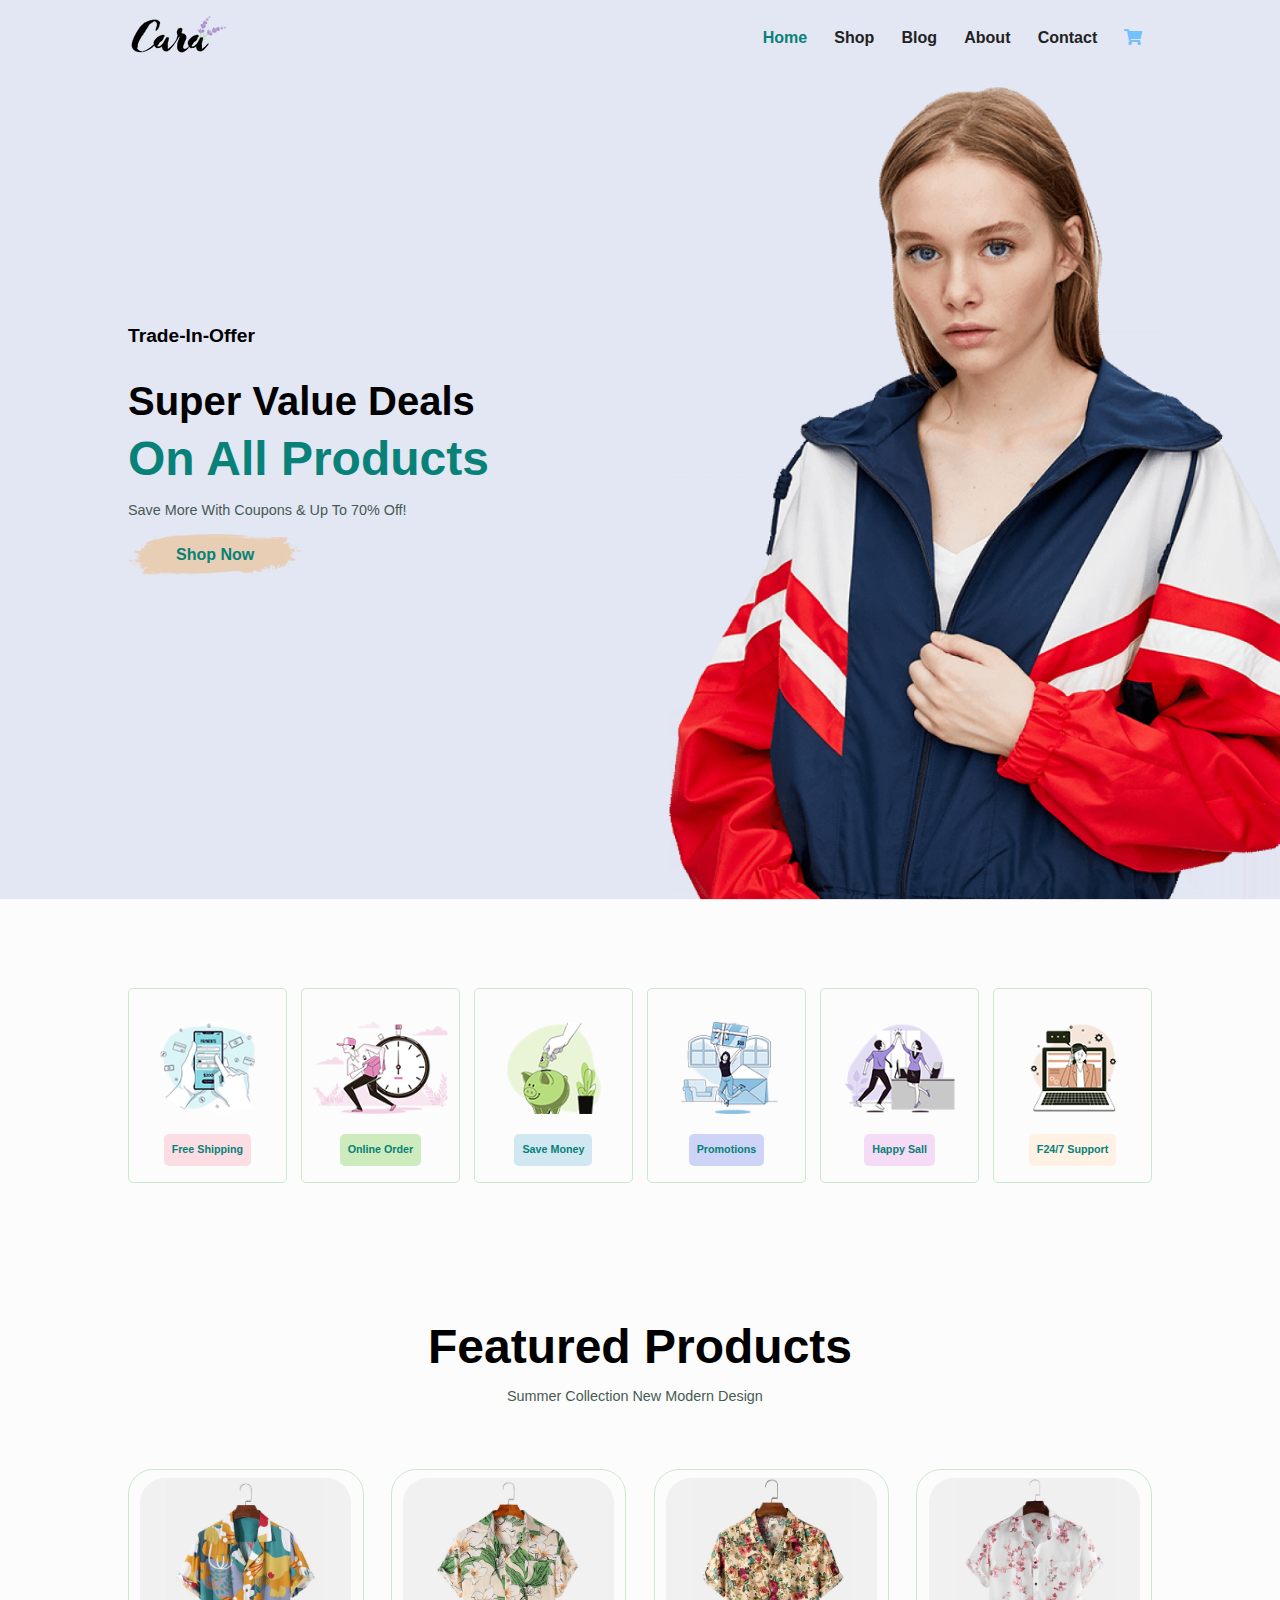
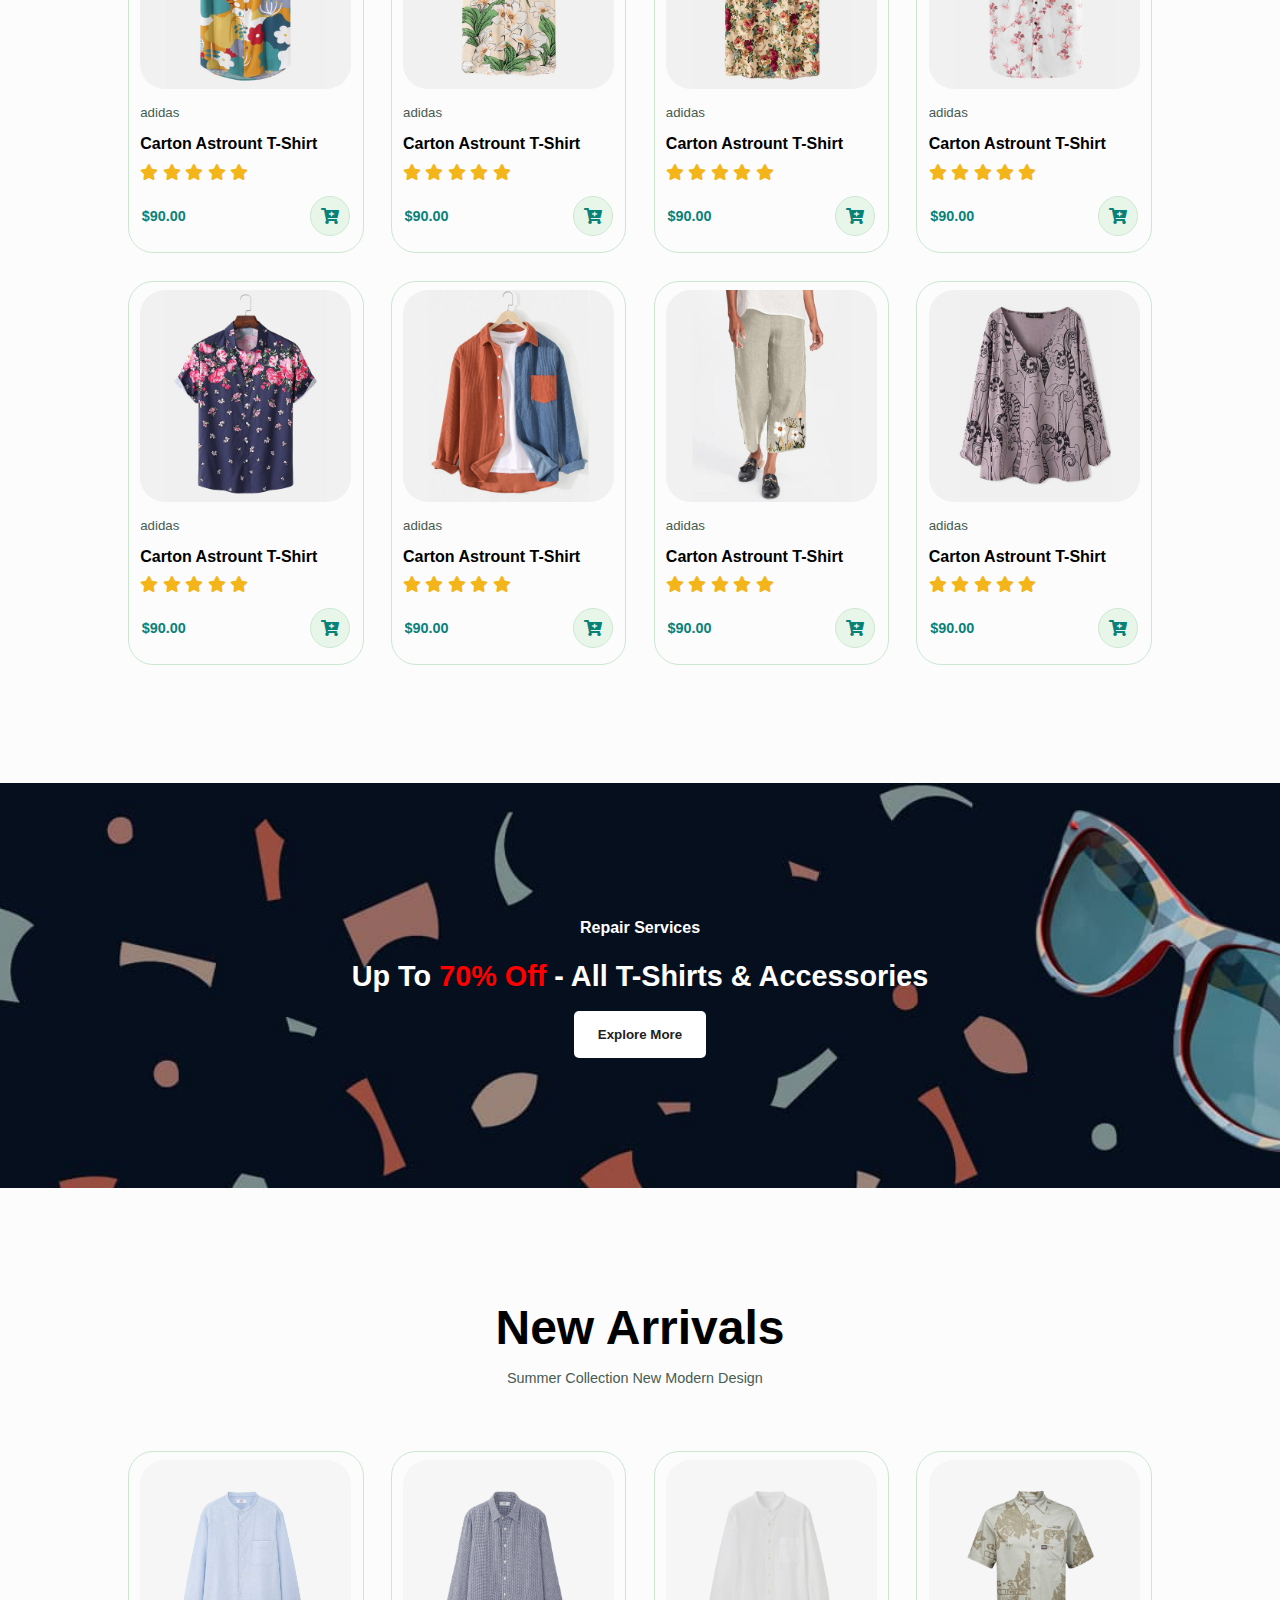
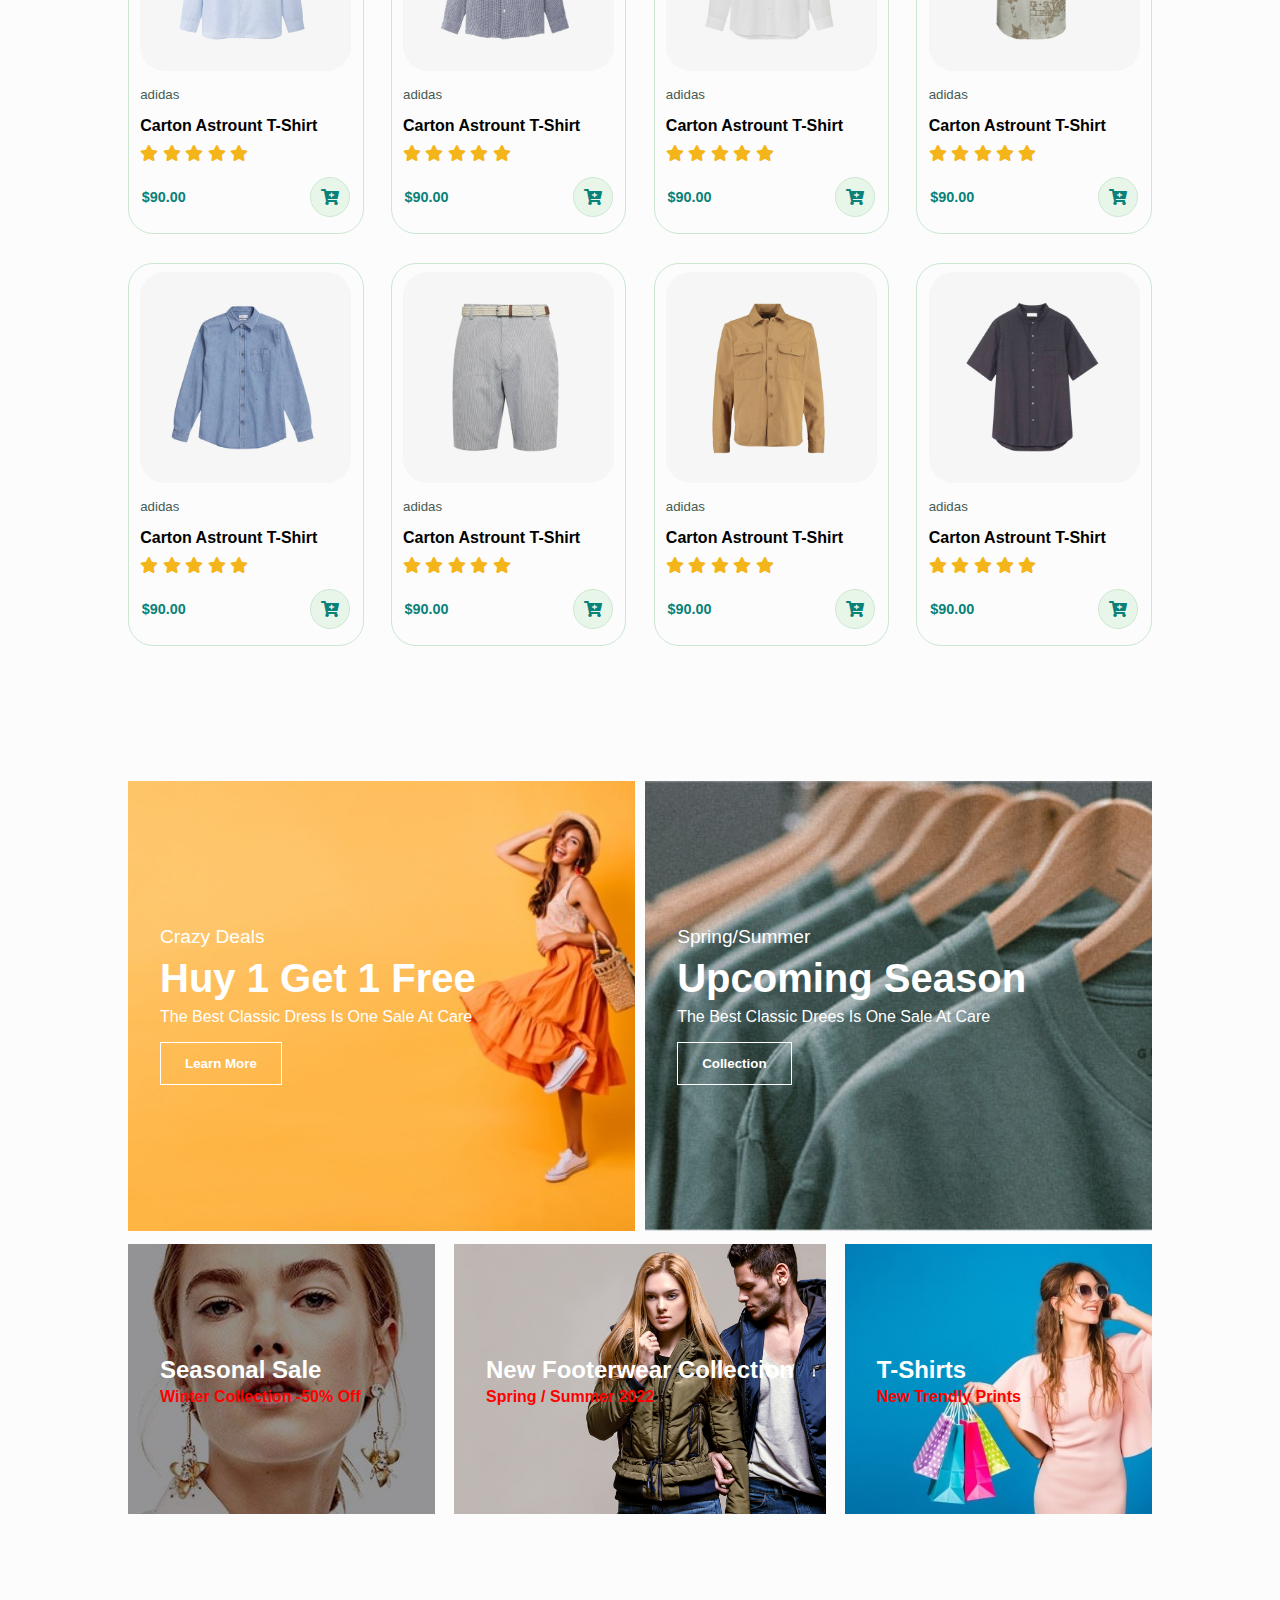
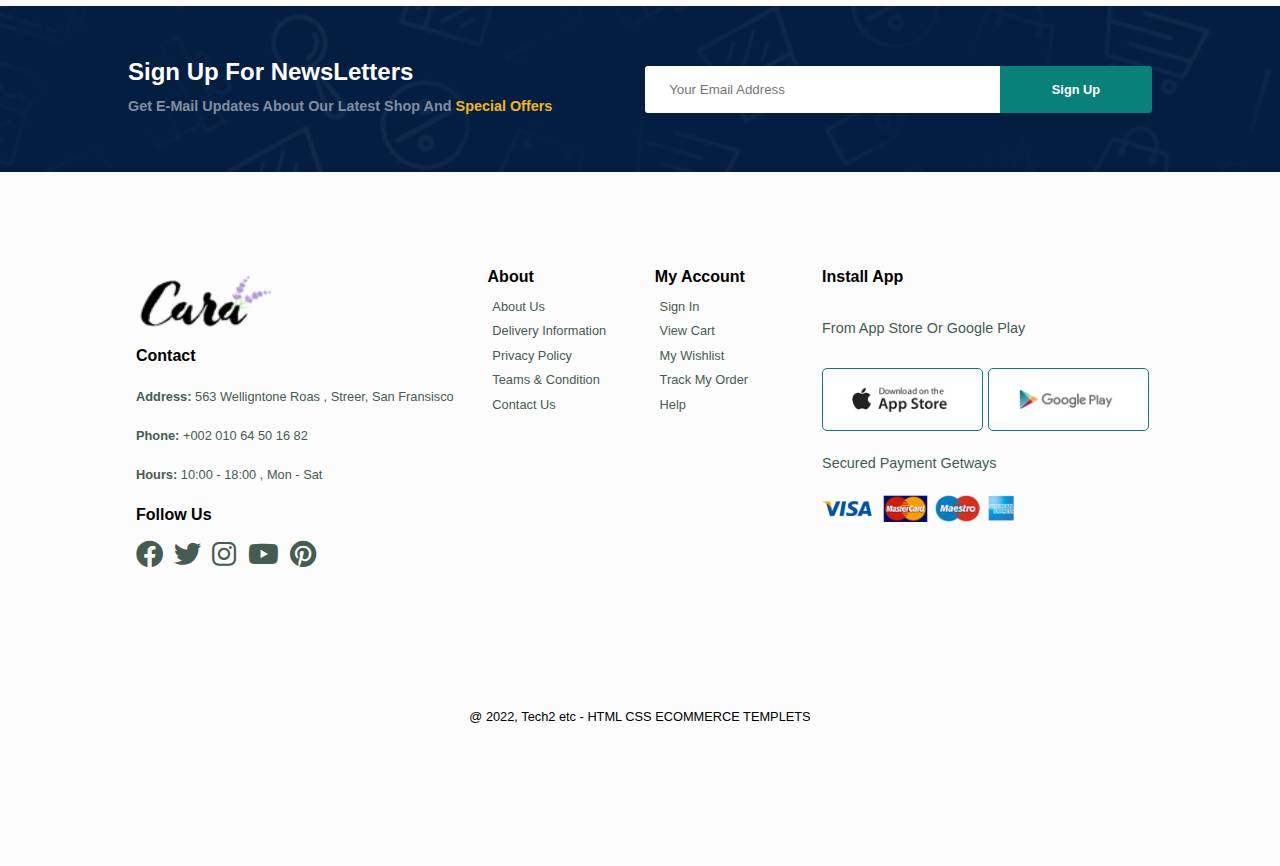
<file: index.htm>
<!DOCTYPE html>
<html lang="en">
  <head>
    <meta charset="UTF-8" />
    <meta name="viewport" content="width=device-width, initial-scale=1.0" />
    <title>Ecommerce by Myself</title>
    <link rel="stylesheet" href="css/all.min.css" />
    <link rel="stylesheet" href="css/style.css" />
  </head>
  <body>
    <!----------------------------- start header ----------------------------------->
    <header id="head" class="head">
      <nav class="navbar">
          <div class="content">
            <div class="nav-logo">
              <img src="img/logo.png" alt="" />
            </div>
            <input type="checkbox" name="bars" id="bar" />
            <ul class="nav-list">
              <li><a href="index.htm" class="active">Home</a></li>
              <li><a href="shop.html">Shop</a></li>
              <li><a href="blog.html">Blog</a></li>
              <li><a href="about.html">About</a></li>
              <li><a href="contact.html">Contact</a></li>
              <li class="last-list">
                <a href="cart.html" class="cart"
                  ><i class="fa-solid fa-cart-shopping"></i
                ></a>
              </li>
            </ul>
            <div id="mobile" class="mobile">
              <label for="bar" class="icon">
                <div class="one"></div>
                <div class="two"></div>
                <div class="three"></div>
              </label>
              <a href="cart.html" class="cart"
                ><i class="fa-solid fa-cart-shopping"></i
              ></a>
            </div>
          </div>
      </nav>
      <div class="land">
        <div class="container">
          <h4>trade-in-offer</h4>
          <h2>super value deals</h2>
          <h1>on all products</h1>
          <p>save more with coupons & up to 70% off!</p>
          <button>shop now</button>
        </div>
      </div>
    </header>
    <!----------------------------- end header ------------------------------------->
    <!----------------------------- start section1(mini card) ------------------------------------->
    <section class="mini-cards">
      <div class="container">
        <div class="content">
          <div class="card-item">
            <img src="img/features/f1.png" alt="" />
            <h6>free shipping</h6>
          </div>
          <div class="card-item">
            <img src="img/features/f2.png" alt="" />
            <h6>online order</h6>
          </div>
          <div class="card-item">
            <img src="img/features/f3.png" alt="" />
            <h6>save money</h6>
          </div>
          <div class="card-item">
            <img src="img/features/f4.png" alt="" />
            <h6>promotions</h6>
          </div>
          <div class="card-item">
            <img src="img/features/f5.png" alt="" />
            <h6>happy sall</h6>
          </div>
          <div class="card-item">
            <img src="img/features/f6.png" alt="" />
            <h6>f24/7 support</h6>
          </div>
        </div>
      </div>
    </section>
    <!----------------------------- end section1 ------------------------------------->
    <!----------------------------- start section2 (Feature) ------------------------------------->
    <section class="feature">
      <div class="container">
        <div class="sec-head">
          <h2>Featured Products</h2>
        </div>
        <div class="content">
          <div class="sec-item">
            <img src="img/products/f1.jpg" alt="" />
            <h5>adidas</h5>
            <h2>carton astrount t-shirt</h2>
            <i class="fa-solid fa-star"></i>
            <i class="fa-solid fa-star"></i>
            <i class="fa-solid fa-star"></i>
            <i class="fa-solid fa-star"></i>
            <i class="fa-solid fa-star"></i>
            <div class="item-bottom">
              <h3>$90.00</h3>
              <i class="fa-solid fa-cart-plus"></i>
            </div>
          </div>
          <div class="sec-item">
            <img src="img/products/f2.jpg" alt="" />
            <h5>adidas</h5>
            <h2>carton astrount t-shirt</h2>
            <i class="fa-solid fa-star"></i>
            <i class="fa-solid fa-star"></i>
            <i class="fa-solid fa-star"></i>
            <i class="fa-solid fa-star"></i>
            <i class="fa-solid fa-star"></i>
            <div class="item-bottom">
              <h3>$90.00</h3>
              <i class="fa-solid fa-cart-plus"></i>
            </div>
          </div>
          <div class="sec-item">
            <img src="img/products/f3.jpg" alt="" />
            <h5>adidas</h5>
            <h2>carton astrount t-shirt</h2>
            <i class="fa-solid fa-star"></i>
            <i class="fa-solid fa-star"></i>
            <i class="fa-solid fa-star"></i>
            <i class="fa-solid fa-star"></i>
            <i class="fa-solid fa-star"></i>
            <div class="item-bottom">
              <h3>$90.00</h3>
              <i class="fa-solid fa-cart-plus"></i>
            </div>
          </div>
          <div class="sec-item">
            <img src="img/products/f4.jpg" alt="" />
            <h5>adidas</h5>
            <h2>carton astrount t-shirt</h2>
            <i class="fa-solid fa-star"></i>
            <i class="fa-solid fa-star"></i>
            <i class="fa-solid fa-star"></i>
            <i class="fa-solid fa-star"></i>
            <i class="fa-solid fa-star"></i>
            <div class="item-bottom">
              <h3>$90.00</h3>
              <i class="fa-solid fa-cart-plus"></i>
            </div>
          </div>
          <div class="sec-item">
            <img src="img/products/f5.jpg" alt="" />
            <h5>adidas</h5>
            <h2>carton astrount t-shirt</h2>
            <i class="fa-solid fa-star"></i>
            <i class="fa-solid fa-star"></i>
            <i class="fa-solid fa-star"></i>
            <i class="fa-solid fa-star"></i>
            <i class="fa-solid fa-star"></i>
            <div class="item-bottom">
              <h3>$90.00</h3>
              <i class="fa-solid fa-cart-plus"></i>
            </div>
          </div>
          <div class="sec-item">
            <img src="img/products/f6.jpg" alt="" />
            <h5>adidas</h5>
            <h2>carton astrount t-shirt</h2>
            <i class="fa-solid fa-star"></i>
            <i class="fa-solid fa-star"></i>
            <i class="fa-solid fa-star"></i>
            <i class="fa-solid fa-star"></i>
            <i class="fa-solid fa-star"></i>
            <div class="item-bottom">
              <h3>$90.00</h3>
              <i class="fa-solid fa-cart-plus"></i>
            </div>
          </div>
          <div class="sec-item">
            <img src="img/products/f7.jpg" alt="" />
            <h5>adidas</h5>
            <h2>carton astrount t-shirt</h2>
            <i class="fa-solid fa-star"></i>
            <i class="fa-solid fa-star"></i>
            <i class="fa-solid fa-star"></i>
            <i class="fa-solid fa-star"></i>
            <i class="fa-solid fa-star"></i>
            <div class="item-bottom">
              <h3>$90.00</h3>
              <i class="fa-solid fa-cart-plus"></i>
            </div>
          </div>
          <div class="sec-item">
            <img src="img/products/f8.jpg" alt="" />
            <h5>adidas</h5>
            <h2>carton astrount t-shirt</h2>
            <i class="fa-solid fa-star"></i>
            <i class="fa-solid fa-star"></i>
            <i class="fa-solid fa-star"></i>
            <i class="fa-solid fa-star"></i>
            <i class="fa-solid fa-star"></i>
            <div class="item-bottom">
              <h3>$90.00</h3>
              <i class="fa-solid fa-cart-plus"></i>
            </div>
          </div>
        </div>
      </div>
    </section>
    <!------------------------------ end section2 (Feature) ------------------------------------->
    <!------------------------------ start section3(offer) ------------------------------------->
    <section class="offer">
      <h4>Repair Services</h4>
      <h3>Up To <span>70% Off</span> - All T-Shirts & Accessories</h3>
      <button>explore more</button>
    </section>
    <!------------------------------- end section3 ------------------------------------->
    <!------------------------------- start section4 (Arrival) ------------------------------------->
    <section class="Arrival">
      <div class="container">
        <div class="sec-head">
          <h2>New Arrivals</h2>
        </div>
        <div class="content">
          <div class="sec-item">
            <img src="img/products/n1.jpg" alt="" />
            <h5>adidas</h5>
            <h2>carton astrount t-shirt</h2>
            <i class="fa-solid fa-star"></i>
            <i class="fa-solid fa-star"></i>
            <i class="fa-solid fa-star"></i>
            <i class="fa-solid fa-star"></i>
            <i class="fa-solid fa-star"></i>
            <div class="item-bottom">
              <h3>$90.00</h3>
              <i class="fa-solid fa-cart-plus"></i>
            </div>
          </div>
          <div class="sec-item">
            <img src="img/products/n2.jpg" alt="" />
            <h5>adidas</h5>
            <h2>carton astrount t-shirt</h2>
            <i class="fa-solid fa-star"></i>
            <i class="fa-solid fa-star"></i>
            <i class="fa-solid fa-star"></i>
            <i class="fa-solid fa-star"></i>
            <i class="fa-solid fa-star"></i>
            <div class="item-bottom">
              <h3>$90.00</h3>
              <i class="fa-solid fa-cart-plus"></i>
            </div>
          </div>
          <div class="sec-item">
            <img src="img/products/n3.jpg" alt="" />
            <h5>adidas</h5>
            <h2>carton astrount t-shirt</h2>
            <i class="fa-solid fa-star"></i>
            <i class="fa-solid fa-star"></i>
            <i class="fa-solid fa-star"></i>
            <i class="fa-solid fa-star"></i>
            <i class="fa-solid fa-star"></i>
            <div class="item-bottom">
              <h3>$90.00</h3>
              <i class="fa-solid fa-cart-plus"></i>
            </div>
          </div>
          <div class="sec-item">
            <img src="img/products/n4.jpg" alt="" />
            <h5>adidas</h5>
            <h2>carton astrount t-shirt</h2>
            <i class="fa-solid fa-star"></i>
            <i class="fa-solid fa-star"></i>
            <i class="fa-solid fa-star"></i>
            <i class="fa-solid fa-star"></i>
            <i class="fa-solid fa-star"></i>
            <div class="item-bottom">
              <h3>$90.00</h3>
              <i class="fa-solid fa-cart-plus"></i>
            </div>
          </div>
          <div class="sec-item">
            <img src="img/products/n5.jpg" alt="" />
            <h5>adidas</h5>
            <h2>carton astrount t-shirt</h2>
            <i class="fa-solid fa-star"></i>
            <i class="fa-solid fa-star"></i>
            <i class="fa-solid fa-star"></i>
            <i class="fa-solid fa-star"></i>
            <i class="fa-solid fa-star"></i>
            <div class="item-bottom">
              <h3>$90.00</h3>
              <i class="fa-solid fa-cart-plus"></i>
            </div>
          </div>
          <div class="sec-item">
            <img src="img/products/n6.jpg" alt="" />
            <h5>adidas</h5>
            <h2>carton astrount t-shirt</h2>
            <i class="fa-solid fa-star"></i>
            <i class="fa-solid fa-star"></i>
            <i class="fa-solid fa-star"></i>
            <i class="fa-solid fa-star"></i>
            <i class="fa-solid fa-star"></i>
            <div class="item-bottom">
              <h3>$90.00</h3>
              <i class="fa-solid fa-cart-plus"></i>
            </div>
          </div>
          <div class="sec-item">
            <img src="img/products/n7.jpg" alt="" />
            <h5>adidas</h5>
            <h2>carton astrount t-shirt</h2>
            <i class="fa-solid fa-star"></i>
            <i class="fa-solid fa-star"></i>
            <i class="fa-solid fa-star"></i>
            <i class="fa-solid fa-star"></i>
            <i class="fa-solid fa-star"></i>
            <div class="item-bottom">
              <h3>$90.00</h3>
              <i class="fa-solid fa-cart-plus"></i>
            </div>
          </div>
          <div class="sec-item">
            <img src="img/products/n8.jpg" alt="" />
            <h5>adidas</h5>
            <h2>carton astrount t-shirt</h2>
            <i class="fa-solid fa-star"></i>
            <i class="fa-solid fa-star"></i>
            <i class="fa-solid fa-star"></i>
            <i class="fa-solid fa-star"></i>
            <i class="fa-solid fa-star"></i>
            <div class="item-bottom">
              <h3>$90.00</h3>
              <i class="fa-solid fa-cart-plus"></i>
            </div>
          </div>
        </div>
      </div>
    </section>
    <!--------------------------------- end section4 (Arrival) ------------------------------------->
    <!--------------------------------- start section5 ------------------------------------->
      <section class="sec5">
          <div class="container">
            <div class="content">
                <div class="sec5-box">
                   <div class="sec5-box-text">
                    <h4>crazy deals</h4>
                    <h2>huy 1 get 1 free</h2>
                    <p>the best classic dress is one sale at care</p>
                    <button>learn more</button>
                   </div>
                </div>
                <div class="sec5-box box1">
                   <div class="sec5-box-text">
                    <h4>Spring/Summer</h4>
                    <h2>Upcoming Season</h2>
                    <p>the best classic drees is one sale at care</p>
                    <button>collection</button>
                   </div>
                </div>
                 <div class="sec5-box2">
                    <h2>seasonal sale</h2>
                    <h4 class="h4-red">winter collection -50% off</h4>
                 </div>
                 <div class="sec5-box2 box3">
                    <h2>new footerwear collection</h2>
                    <h4 class="h4-red">spring / summer 2022</h4>
                 </div>
                 <div class="sec5-box2 box4">
                    <h2>t-shirts</h2>
                    <h4 class="h4-red">new trendly prints</h4>
                 </div>
            </div>
          </div>
      </section>
    <!-------------------------------- end section5 ------------------------------------->
    <!----------------------------- start section6 (form) ------------------------------------->
    <section class="form">
      <div class="container">
        <div class="content">
          <div class="form-left">
            <h4>Sign Up For NewsLetters</h4>
            <p>
              Get E-mail Updates About Our Latest Shop And
              <span>Special Offers</span>
            </p>
          </div>
          <div class="form-right">
            <form action="">
              <input
                type="email"
                name="email"
                placeholder="Your Email Address"
              />
              <button type="submit">Sign Up</button>
            </form>
          </div>
        </div>
      </div>
    </section>
    <!----------------------------- end section6 (form) ------------------------------------->
    <!----------------------------- start footer ------------------------------------->
    <footer class="footer">
        <div class="foot-up-box">
          <img src="img/logo.png" alt="">
          <h4>contact</h4>
          <ul>
            <li>
              <p><span>address:</span> 563 welligntone roas , streer, san fransisco</p>
            </li>
            <li><p><span>phone:</span> +002 010 64 50 16 82</p></li>
            <li><p><span>hours:</span> 10:00 - 18:00 , mon - sat</p></li>
          </ul>
          <h4>follow us</h4>
          <ul class="footer-icons">
            <li><i class="fa-brands fa-facebook"></i></li>
            <li><i class="fa-brands fa-twitter"></i></li>
            <li><i class="fa-brands fa-instagram"></i></li>
            <li><i class="fa-brands fa-youtube"></i></li>
            <li><i class="fa-brands fa-pinterest"></i></li>
          </ul>
        </div>
        <div class="foot-up-box foot-special">
          <h4>about</h4>
          <a href="#">about us</a>
          <a href="#">delivery information</a>
          <a href="#">privacy policy</a>
          <a href="#">teams & condition</a>
          <a href="#">contact us</a>
        </div>
        <div class="foot-up-box foot-special">
          <h4>my account</h4>
          <a href="#">sign in</a>
          <a href="#">view cart</a>
          <a href="#">my wishlist</a>
          <a href="#">track my order</a>
          <a href="#">help</a>
        </div>
        <div class="foot-up-box">
          <h4>install app</h4>
          <br>
          <p>from app store or google play</p>
          <div class="foot-box-img">
            <img src="img/pay/app.jpg" alt="">
            <img src="img/pay/play.jpg" alt="">
          </div>
          <p>secured payment getways</p>
          <img src="img/pay/pay.png" alt="">
        </div>
      <div class="foot-allright">@ 2022, Tech2 etc - HTML CSS ECOMMERCE TEMPLETS</div>
    </footer>
    <!----------------------------- end footer ------------------------------------->
  </body>
</html>
</file>
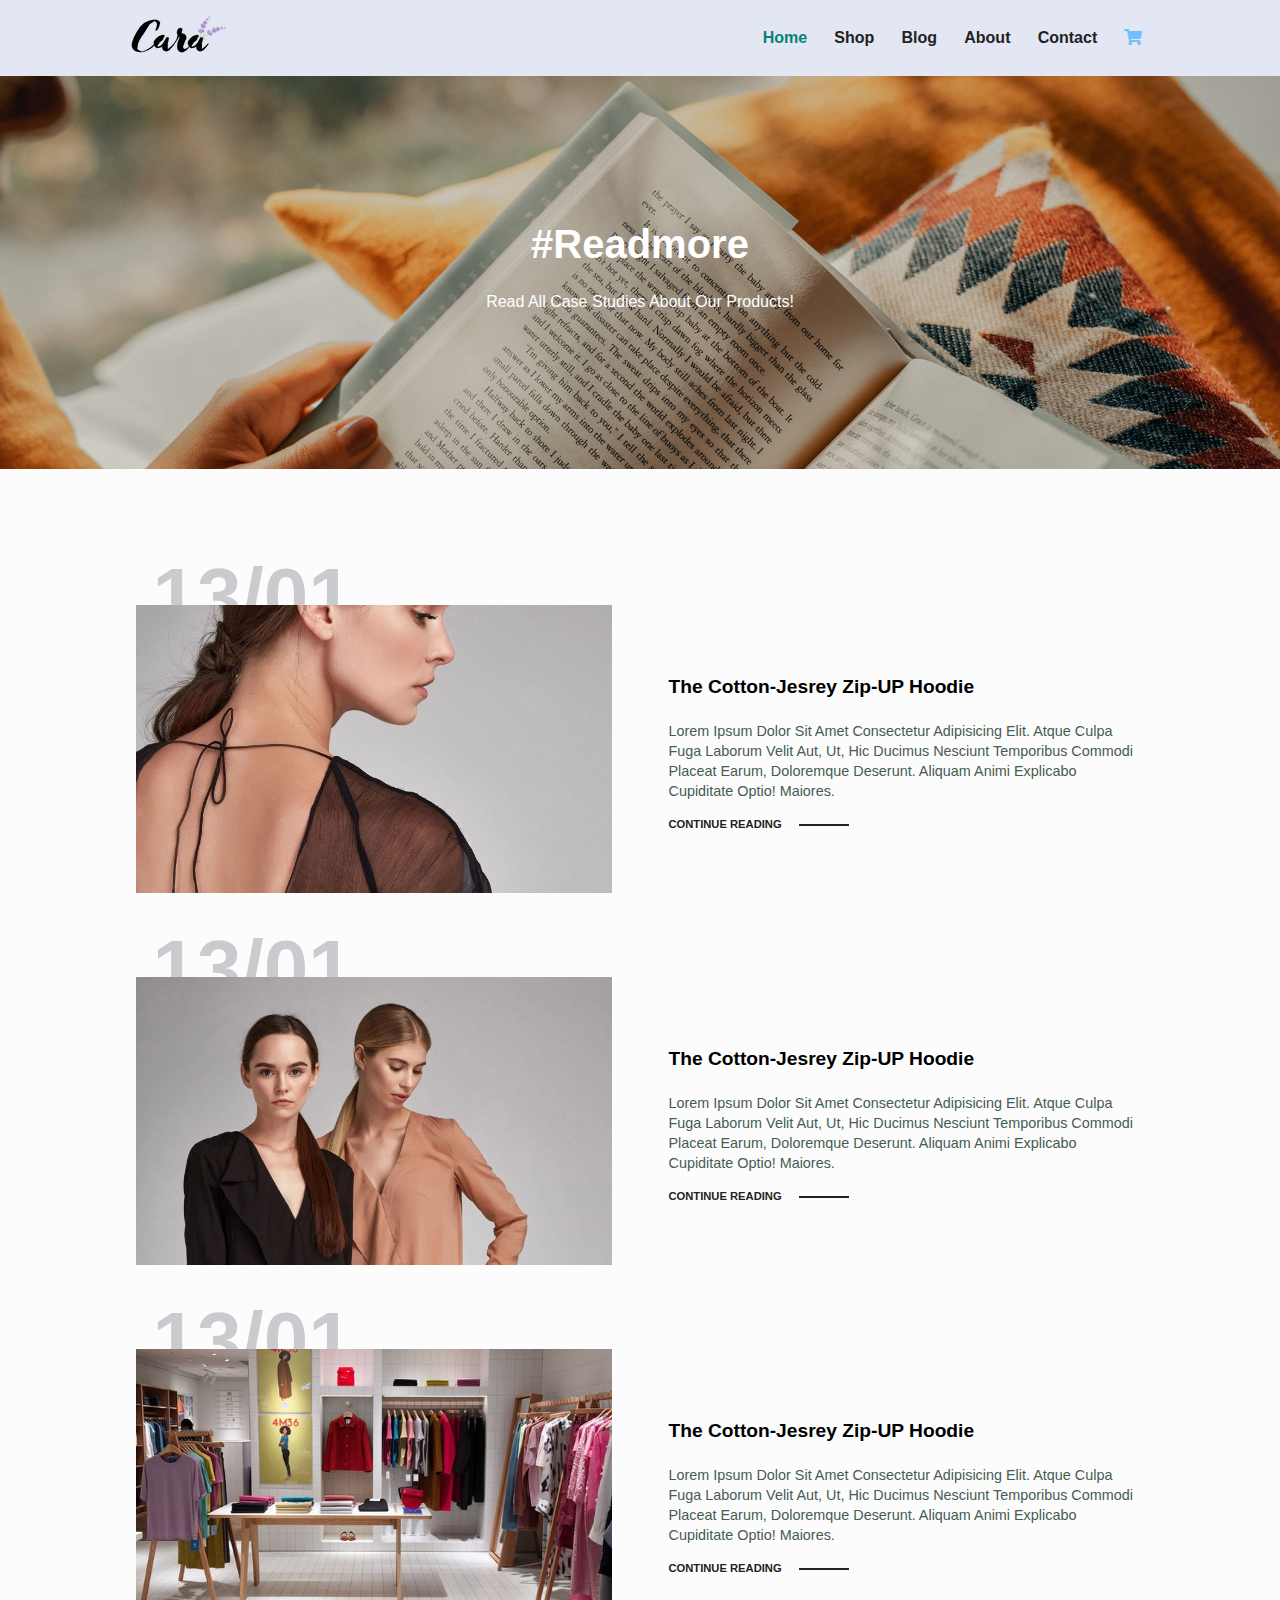
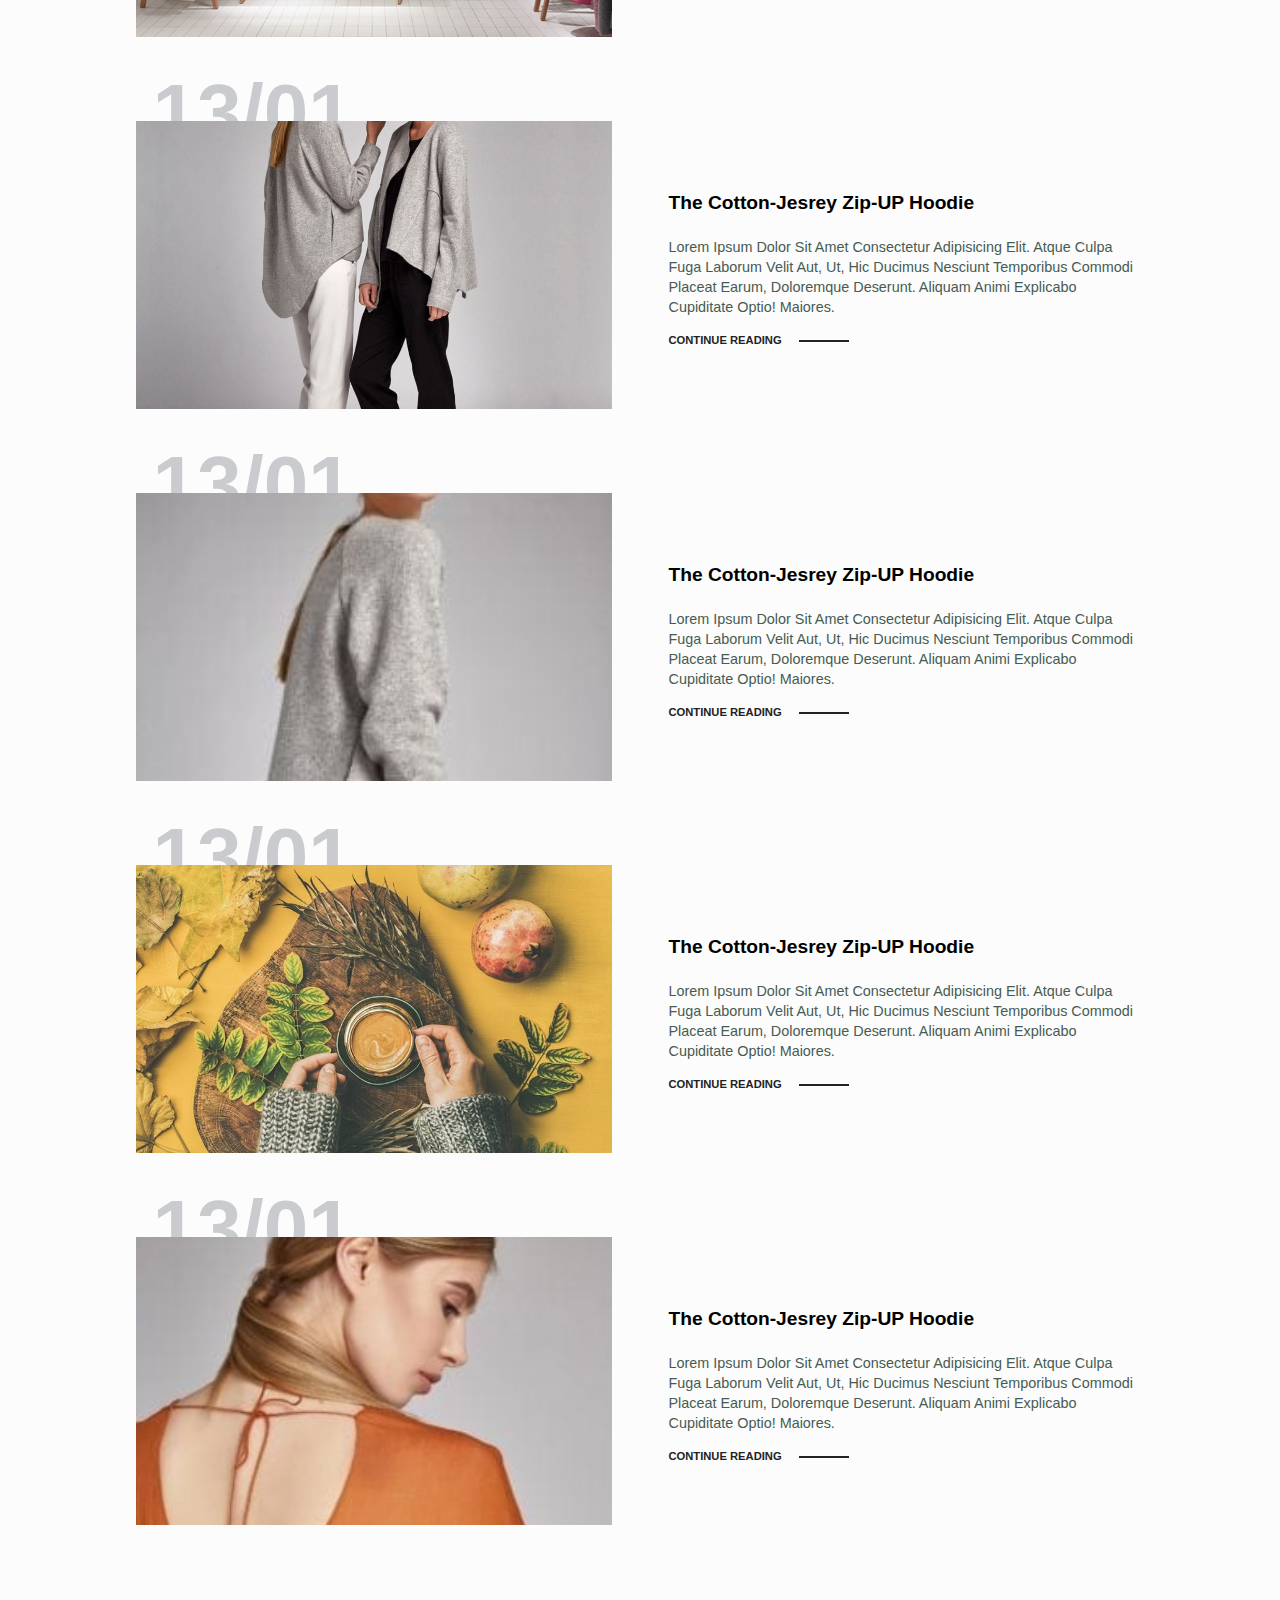
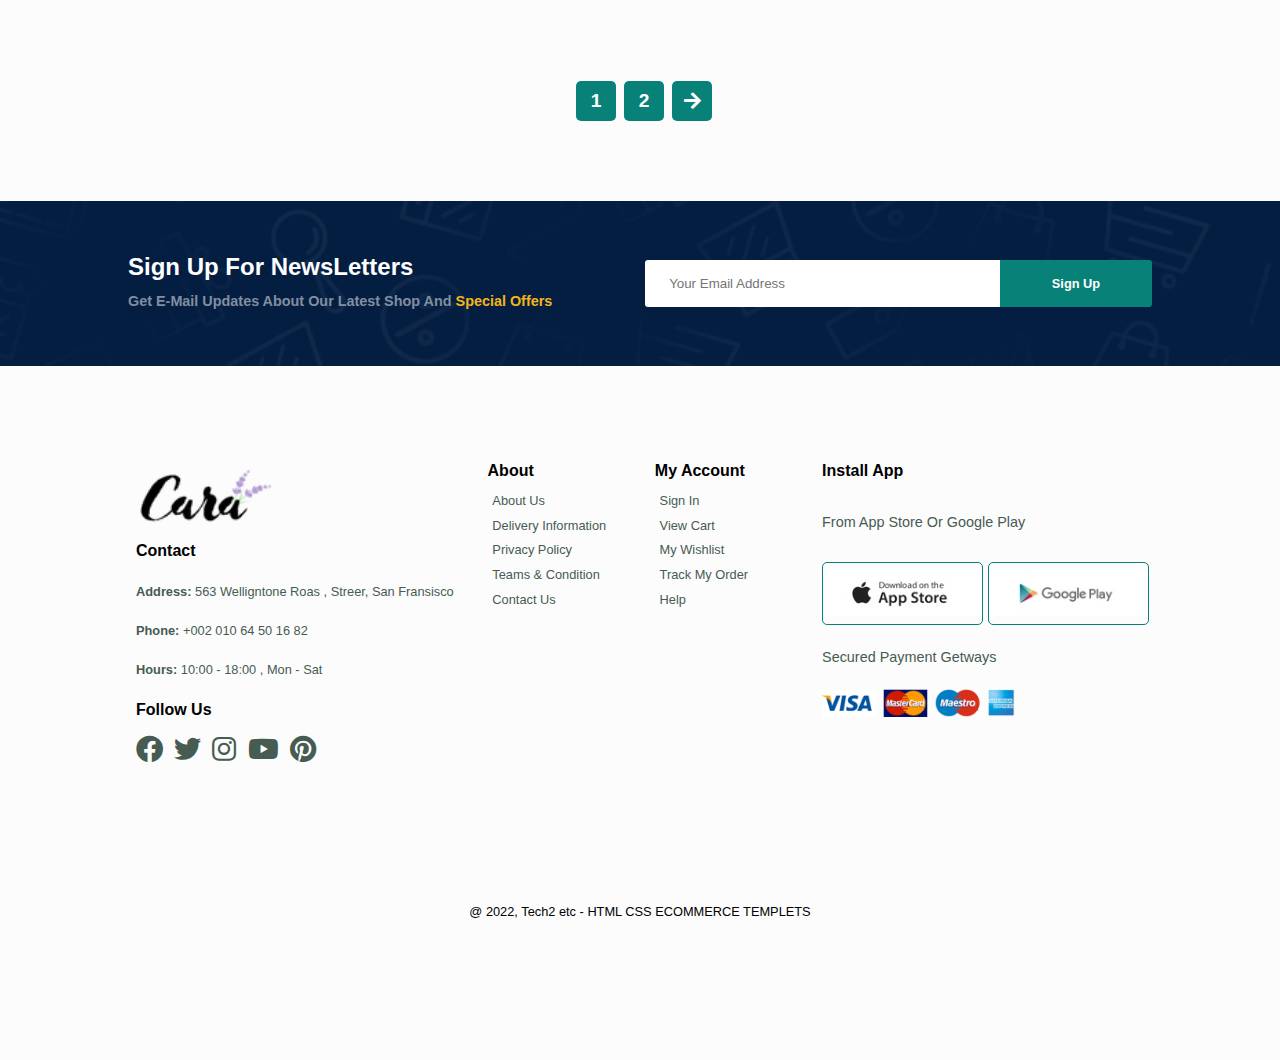
<file: blog.html>
<!DOCTYPE html>
<html lang="en">
  <head>
    <meta charset="UTF-8" />
    <meta name="viewport" content="width=device-width, initial-scale=1.0" />
    <title>BLOG</title>
    <link rel="stylesheet" href="css/all.min.css" />
    <link rel="stylesheet" href="css/style.css" />
  </head>
  <body>
    <!----------------------------- start header ----------------------------------->
    <header id="head" class="head">
      <nav class="navbar">
        <div class="content">
          <div class="nav-logo">
            <img src="img/logo.png" alt="" />
          </div>
          <input type="checkbox" name="bars" id="bar" />
          <ul class="nav-list">
            <li><a href="index.htm" class="active">Home</a></li>
            <li><a href="shop.html">Shop</a></li>
            <li><a href="blog.html">Blog</a></li>
            <li><a href="about.html">About</a></li>
            <li><a href="contact.html">Contact</a></li>
            <li class="last-list">
              <a href="cart.html" class="cart"
                ><i class="fa-solid fa-cart-shopping"></i
              ></a>
            </li>
          </ul>
          <div id="mobile" class="mobile">
            <label for="bar" class="icon">
              <div class="one"></div>
              <div class="two"></div>
              <div class="three"></div>
            </label>
            <a href="cart.html" class="cart"
              ><i class="fa-solid fa-cart-shopping"></i
            ></a>
          </div>
        </div>
      </nav>
    </header>
    <!----------------------------- end header ------------------------------------->
    <!------------------------------ start section2 ------------------------------------->
    <section class="offer offer-shop offer-blog">
      <h2>#readmore</h2>
      <p>read all case studies about our products!</p>
    </section>
    <!------------------------------- end section2 ------------------------------------->
    <!------------------------------- start section3(blog) ------------------------------------->
    <section class="blog">
     <div class="container">
        <div class="content">
            <div class="blog-img">
                <img src="img/blog/b1.jpg" alt="">
               <h1>13/01</h1>
            </div>
            <div class="blog-text">
                <h4>The Cotton-Jesrey Zip-UP Hoodie</h4>
                <p>Lorem ipsum dolor sit amet consectetur adipisicing elit. Atque culpa fuga laborum velit aut, ut, hic ducimus nesciunt temporibus commodi placeat earum, doloremque deserunt. Aliquam animi explicabo cupiditate optio! Maiores.</p>
                <a href="#">CONTINUE READING</a>
            </div>
        </div>
        <div class="content">
            <div class="blog-img">
                <img src="img/blog/b2.jpg" alt="">
               <h1>13/01</h1>
            </div>
            <div class="blog-text">
                <h4>The Cotton-Jesrey Zip-UP Hoodie</h4>
                <p>Lorem ipsum dolor sit amet consectetur adipisicing elit. Atque culpa fuga laborum velit aut, ut, hic ducimus nesciunt temporibus commodi placeat earum, doloremque deserunt. Aliquam animi explicabo cupiditate optio! Maiores.</p>
                <a href="#">CONTINUE READING</a>
            </div>
        </div>
        <div class="content">
            <div class="blog-img">
                <img src="img/blog/b3.jpg" alt="">
               <h1>13/01</h1>
            </div>
            <div class="blog-text">
                <h4>The Cotton-Jesrey Zip-UP Hoodie</h4>
                <p>Lorem ipsum dolor sit amet consectetur adipisicing elit. Atque culpa fuga laborum velit aut, ut, hic ducimus nesciunt temporibus commodi placeat earum, doloremque deserunt. Aliquam animi explicabo cupiditate optio! Maiores.</p>
                <a href="#">CONTINUE READING</a>
            </div>
        </div>
        <div class="content">
            <div class="blog-img">
                <img src="img/blog/b4.jpg" alt="">
               <h1>13/01</h1>
            </div>
            <div class="blog-text">
                <h4>The Cotton-Jesrey Zip-UP Hoodie</h4>
                <p>Lorem ipsum dolor sit amet consectetur adipisicing elit. Atque culpa fuga laborum velit aut, ut, hic ducimus nesciunt temporibus commodi placeat earum, doloremque deserunt. Aliquam animi explicabo cupiditate optio! Maiores.</p>
                <a href="#">CONTINUE READING</a>
            </div>
        </div>
        <div class="content">
            <div class="blog-img">
                <img src="img/blog/b5.jpg" alt="">
               <h1>13/01</h1>
            </div>
            <div class="blog-text">
                <h4>The Cotton-Jesrey Zip-UP Hoodie</h4>
                <p>Lorem ipsum dolor sit amet consectetur adipisicing elit. Atque culpa fuga laborum velit aut, ut, hic ducimus nesciunt temporibus commodi placeat earum, doloremque deserunt. Aliquam animi explicabo cupiditate optio! Maiores.</p>
                <a href="#">CONTINUE READING</a>
            </div>
        </div>
        <div class="content">
            <div class="blog-img">
                <img src="img/blog/b6.jpg" alt="">
               <h1>13/01</h1>
            </div>
            <div class="blog-text">
                <h4>The Cotton-Jesrey Zip-UP Hoodie</h4>
                <p>Lorem ipsum dolor sit amet consectetur adipisicing elit. Atque culpa fuga laborum velit aut, ut, hic ducimus nesciunt temporibus commodi placeat earum, doloremque deserunt. Aliquam animi explicabo cupiditate optio! Maiores.</p>
                <a href="#">CONTINUE READING</a>
            </div>
        </div>
        <div class="content">
            <div class="blog-img">
                <img src="img/blog/b7.jpg" alt="">
               <h1>13/01</h1>
            </div>
            <div class="blog-text">
                <h4>The Cotton-Jesrey Zip-UP Hoodie</h4>
                <p>Lorem ipsum dolor sit amet consectetur adipisicing elit. Atque culpa fuga laborum velit aut, ut, hic ducimus nesciunt temporibus commodi placeat earum, doloremque deserunt. Aliquam animi explicabo cupiditate optio! Maiores.</p>
                <a href="#">CONTINUE READING</a>
            </div>
        </div>
     </div>
    </section>
    <!------------------------------- end section3 ------------------------------------->
    <!------------------------------ start section4 (buttons) ------------------------------------->
    <section class="multiple-button">
      <a href="#">1</a>
      <a href="#">2</a>
      <a href="#"><i class="fa-solid fa-arrow-right"></i></a>
    </section>
    <!------------------------------ end section4 (buttons) ------------------------------------->
    <!----------------------------- start section5 (form) ------------------------------------->
    <section class="form">
      <div class="container">
        <div class="content">
          <div class="form-left">
            <h4>Sign Up For NewsLetters</h4>
            <p>
              Get E-mail Updates About Our Latest Shop And
              <span>Special Offers</span>
            </p>
          </div>
          <div class="form-right">
            <form action="">
              <input
                type="email"
                name="email"
                placeholder="Your Email Address"
              />
              <button type="submit">Sign Up</button>
            </form>
          </div>
        </div>
      </div>
    </section>
    <!----------------------------- end section5 (form) ------------------------------------->
        <!----------------------------- start footer ------------------------------------->
        <footer class="footer">
          <div class="foot-up-box">
            <img src="img/logo.png" alt="">
            <h4>contact</h4>
            <ul>
              <li>
                <p><span>address:</span> 563 welligntone roas , streer, san fransisco</p>
              </li>
              <li><p><span>phone:</span> +002 010 64 50 16 82</p></li>
              <li><p><span>hours:</span> 10:00 - 18:00 , mon - sat</p></li>
            </ul>
            <h4>follow us</h4>
            <ul class="footer-icons">
              <li><i class="fa-brands fa-facebook"></i></li>
              <li><i class="fa-brands fa-twitter"></i></li>
              <li><i class="fa-brands fa-instagram"></i></li>
              <li><i class="fa-brands fa-youtube"></i></li>
              <li><i class="fa-brands fa-pinterest"></i></li>
            </ul>
          </div>
          <div class="foot-up-box foot-special">
            <h4>about</h4>
            <a href="#">about us</a>
            <a href="#">delivery information</a>
            <a href="#">privacy policy</a>
            <a href="#">teams & condition</a>
            <a href="#">contact us</a>
          </div>
          <div class="foot-up-box foot-special">
            <h4>my account</h4>
            <a href="#">sign in</a>
            <a href="#">view cart</a>
            <a href="#">my wishlist</a>
            <a href="#">track my order</a>
            <a href="#">help</a>
          </div>
          <div class="foot-up-box">
            <h4>install app</h4>
            <br>
            <p>from app store or google play</p>
            <div class="foot-box-img">
              <img src="img/pay/app.jpg" alt="">
              <img src="img/pay/play.jpg" alt="">
            </div>
            <p>secured payment getways</p>
            <img src="img/pay/pay.png" alt="">
          </div>
        <div class="foot-allright">@ 2022, Tech2 etc - HTML CSS ECOMMERCE TEMPLETS</div>
      </footer>
      <!----------------------------- end footer ------------------------------------->
  </body>
</html>
</file>
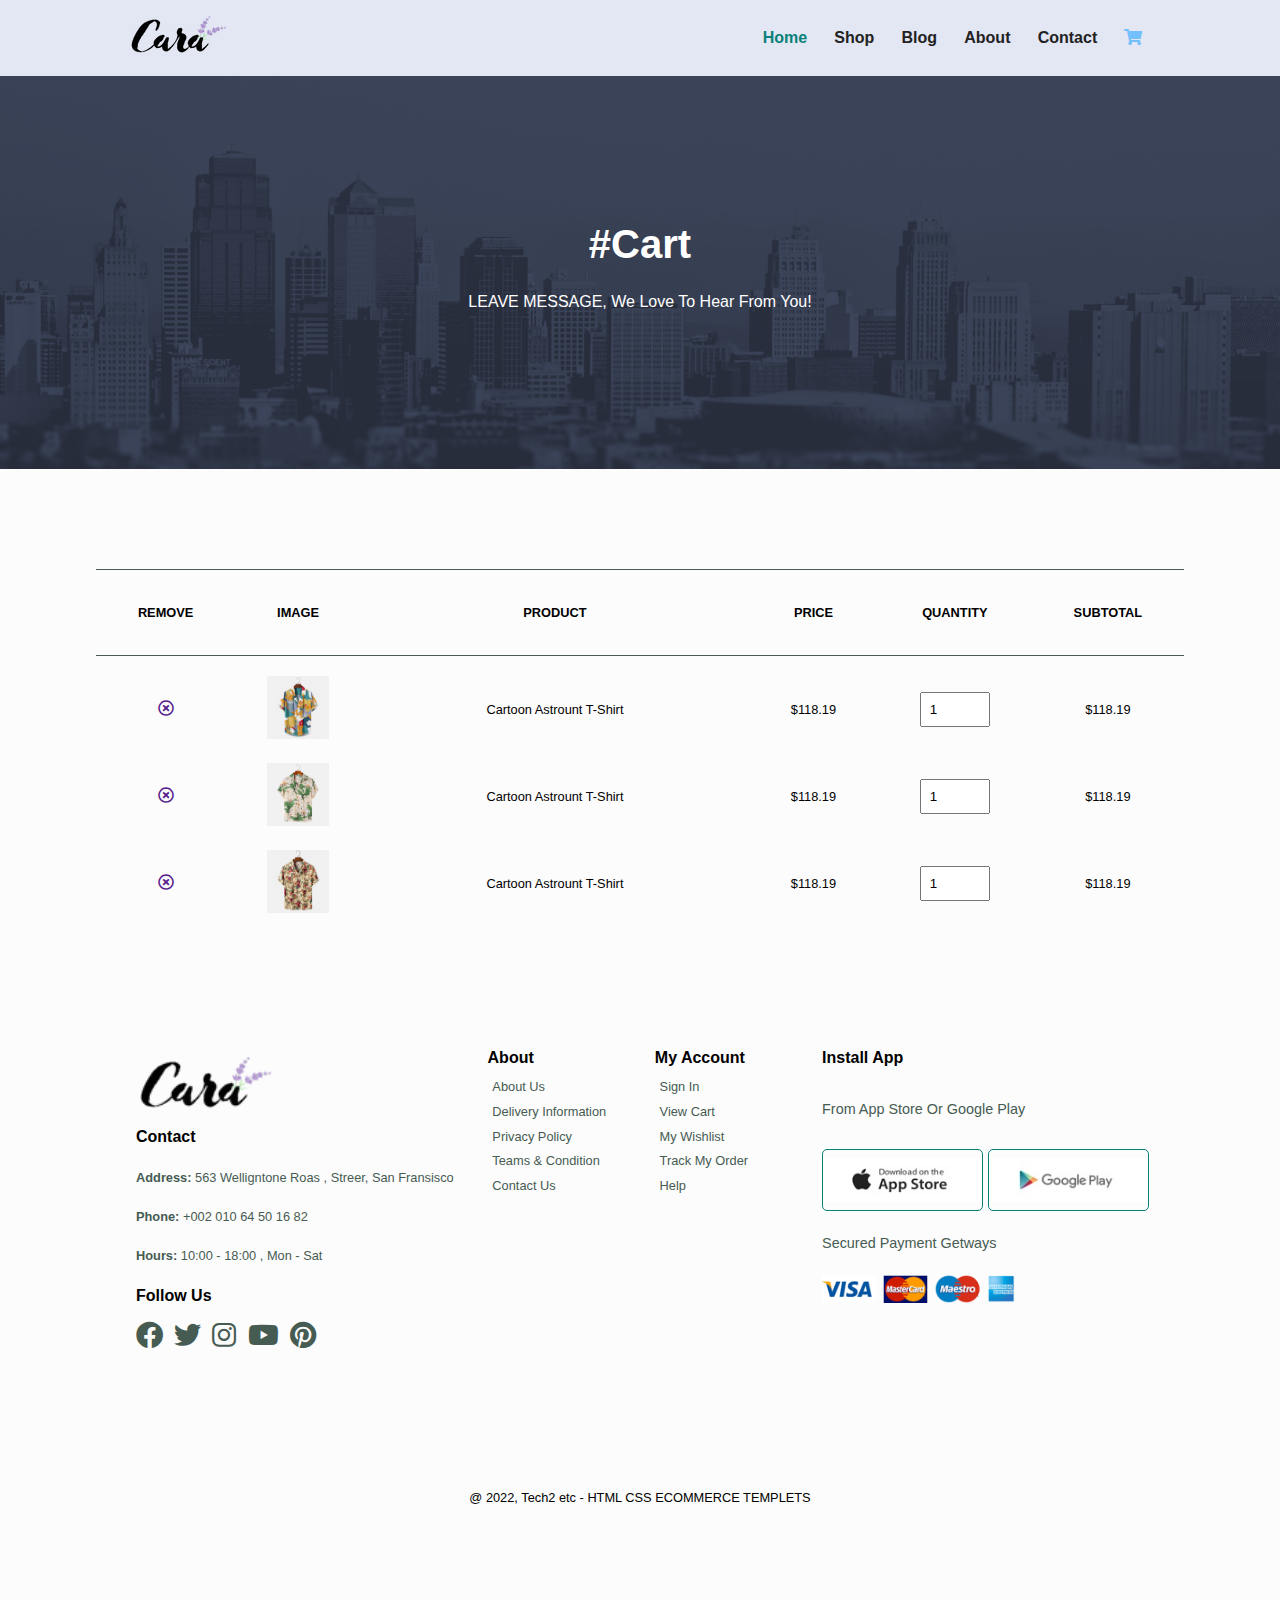
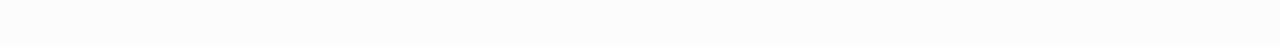
<file: cart.html>
<!DOCTYPE html>
<html lang="en">
  <head>
    <meta charset="UTF-8" />
    <meta name="viewport" content="width=device-width, initial-scale=1.0" />
    <title>Ecommerce by Myself</title>
    <link rel="stylesheet" href="css/all.min.css" />
    <link rel="stylesheet" href="css/style.css" />
  </head>
  <body>
    <!----------------------------- start header ----------------------------------->
    <header id="head" class="head">
      <nav class="navbar">
          <div class="content">
            <div class="nav-logo">
              <img src="img/logo.png" alt="" />
            </div>
            <input type="checkbox" name="bars" id="bar" />
            <ul class="nav-list">
              <li><a href="index.htm" class="active">Home</a></li>
              <li><a href="shop.html">Shop</a></li>
              <li><a href="blog.html">Blog</a></li>
              <li><a href="about.html">About</a></li>
              <li><a href="contact.html">Contact</a></li>
              <li class="last-list">
                <a href="cart.html" class="cart"
                  ><i class="fa-solid fa-cart-shopping"></i
                ></a>
              </li>
            </ul>
            <div id="mobile" class="mobile">
              <label for="bar" class="icon">
                <div class="one"></div>
                <div class="two"></div>
                <div class="three"></div>
              </label>
              <a href="cart.html" class="cart"
                ><i class="fa-solid fa-cart-shopping"></i
              ></a>
            </div>
          </div>
      </nav>
    </header>
    <!----------------------------- end header ------------------------------------->
    <!------------------------------ start section2 ------------------------------------->
      <section class="offer offer-shop offer-blog offer-about ">
        <h2>#cart</h2>
        <p>LEAVE MESSAGE, We Love To Hear From You!</p>
      </section>
     <!------------------------------- end section2 ------------------------------------->
     <!------------------------------- start table ------------------------------------->
     <section class="cart-table">
        <table>
         <thead>
           <tr>
            <th>remove</th>
            <th>image</th>
            <th>product</th>
            <th>price</th>
            <th>quantity</th>
            <th>subtotal</th>
           </tr>
         </thead>
         <tbody>
            <tr>
                <td><i class="fa-regular fa-circle-xmark"></i></td>
                <td><img src="img/products/f1.jpg" alt=""></td>
                <td><span>cartoon astrount t-Shirt</span></td>
                <td><span>$118.19</span></td>
                <td><input type="number" value="1"></td>
                <td><span>$118.19</span></td>
            </tr>
            <tr>
                <td><i class="fa-regular fa-circle-xmark"></i></td>
                <td><img src="img/products/f2.jpg" alt=""></td>
                <td><span>cartoon astrount t-Shirt</span></td>
                <td><span>$118.19</span></td>
                <td><input type="number" value="1"></td>
                <td><span>$118.19</span></td>
            </tr>
            <tr>
                <td><i class="fa-regular fa-circle-xmark"></i></td>
                <td><img src="img/products/f3.jpg" alt=""></td>
                <td><span>cartoon astrount t-Shirt</span></td>
                <td><span>$118.19</span></td>
                <td><input type="number" value="1"></td>
                <td><span>$118.19</span></td>
            </tr>
         </tbody>
        </table>

     </section>
     <!------------------------------- end table ------------------------------------->
    <!----------------------------- start footer ------------------------------------->

     <footer class="footer">

        <div class="foot-up-box">
          <img src="img/logo.png" alt="">
          <h4>contact</h4>
          <ul>
            <li>
              <p><span>address:</span> 563 welligntone roas , streer, san fransisco</p>
            </li>
            <li><p><span>phone:</span> +002 010 64 50 16 82</p></li>
            <li><p><span>hours:</span> 10:00 - 18:00 , mon - sat</p></li>
          </ul>
          <h4>follow us</h4>
          <ul class="footer-icons">
            <li><i class="fa-brands fa-facebook"></i></li>
            <li><i class="fa-brands fa-twitter"></i></li>
            <li><i class="fa-brands fa-instagram"></i></li>
            <li><i class="fa-brands fa-youtube"></i></li>
            <li><i class="fa-brands fa-pinterest"></i></li>
          </ul>
        </div>
        <div class="foot-up-box foot-special">
          <h4>about</h4>
          <a href="#">about us</a>
          <a href="#">delivery information</a>
          <a href="#">privacy policy</a>
          <a href="#">teams & condition</a>
          <a href="#">contact us</a>
        </div>
        <div class="foot-up-box foot-special">
          <h4>my account</h4>
          <a href="#">sign in</a>
          <a href="#">view cart</a>
          <a href="#">my wishlist</a>
          <a href="#">track my order</a>
          <a href="#">help</a>
        </div>
        <div class="foot-up-box">
          <h4>install app</h4>
          <br>
          <p>from app store or google play</p>
          <div class="foot-box-img">
            <img src="img/pay/app.jpg" alt="">
            <img src="img/pay/play.jpg" alt="">
          </div>
          <p>secured payment getways</p>
          <img src="img/pay/pay.png" alt="">
        </div>
      <div class="foot-allright">@ 2022, Tech2 etc - HTML CSS ECOMMERCE TEMPLETS</div>
      </footer>
    <!----------------------------- end footer ------------------------------------->
  </body>
</html>
</file>
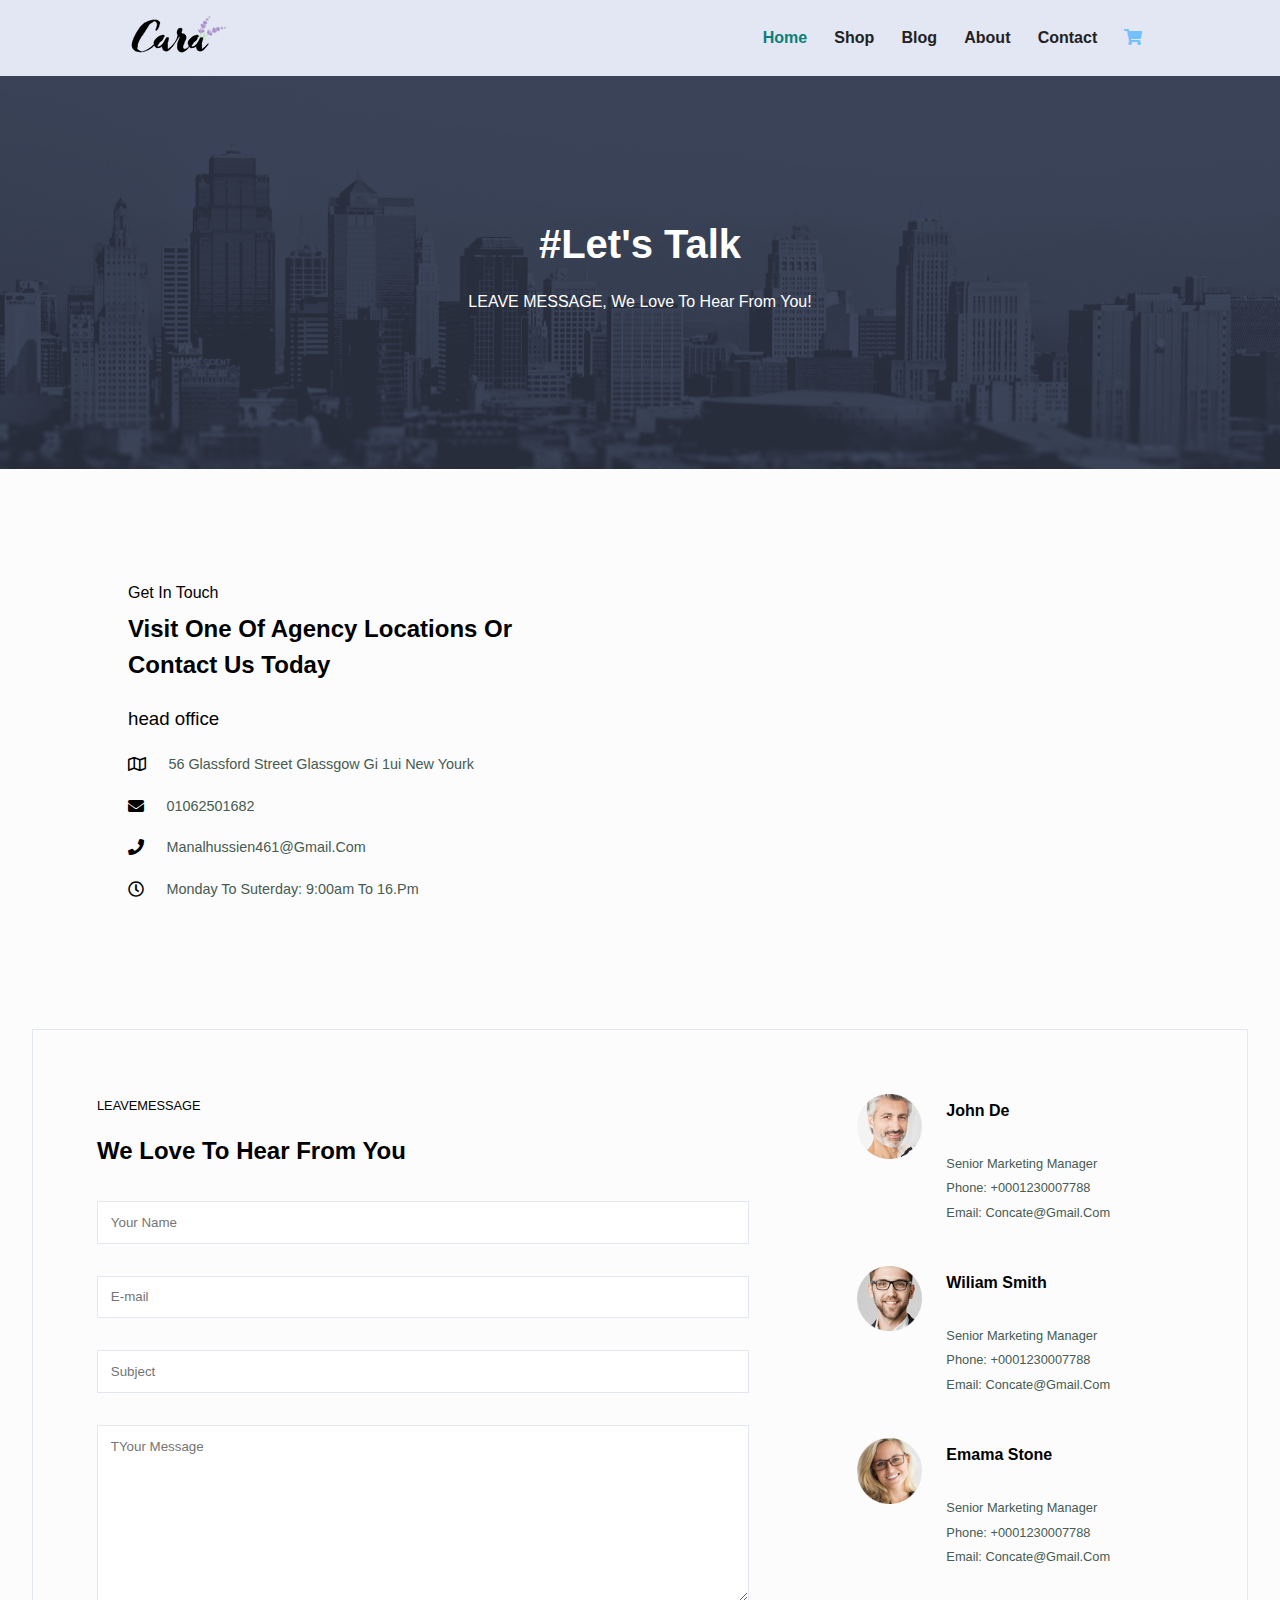
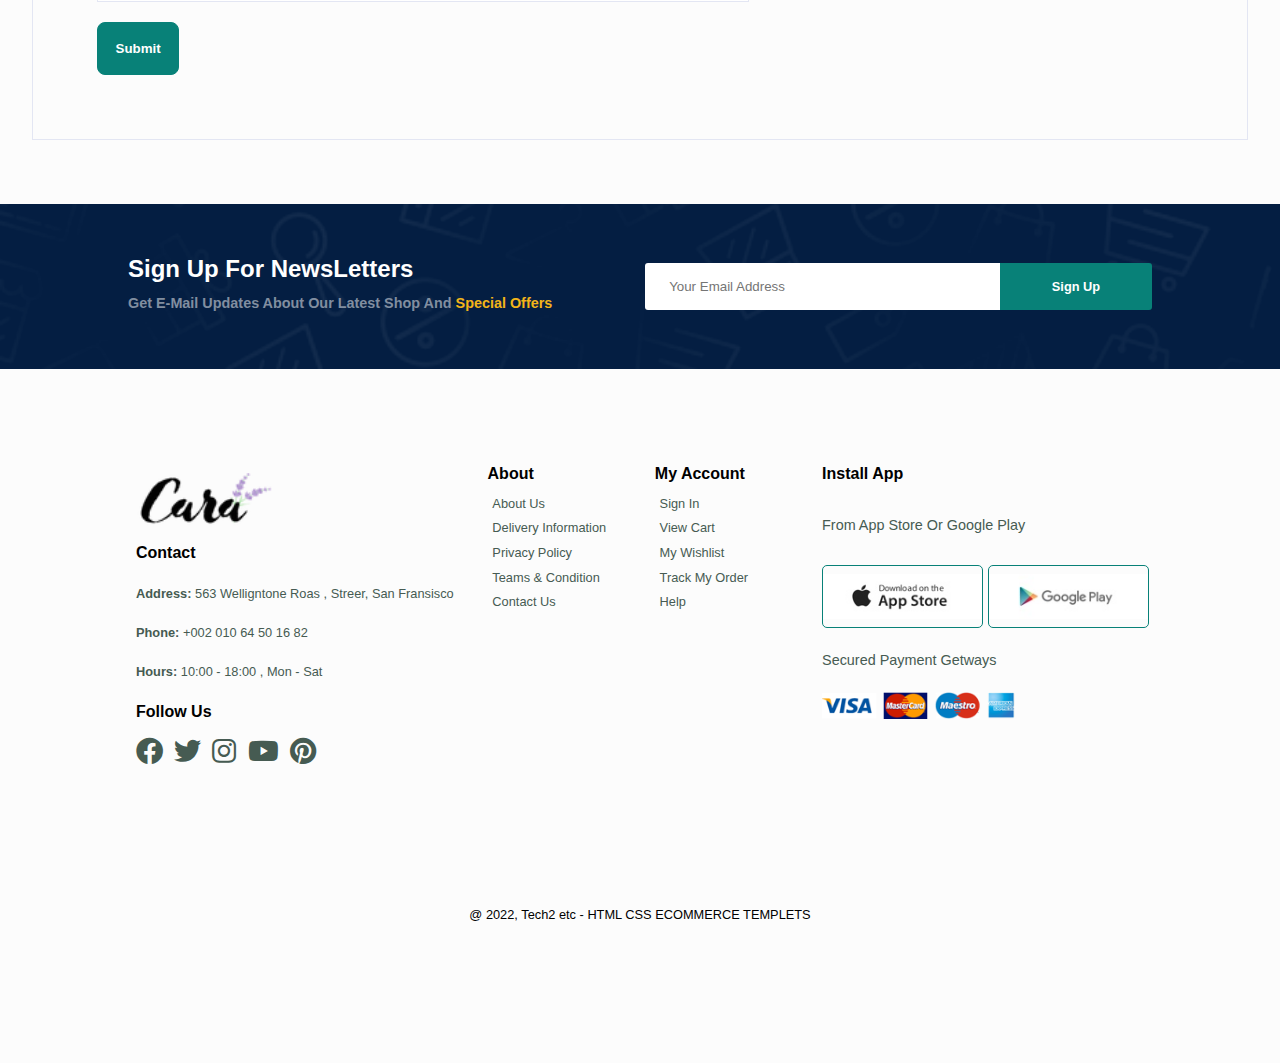
<file: contact.html>
<!DOCTYPE html>
<html lang="en">
<head>
    <meta charset="UTF-8">
    <meta name="viewport" content="width=device-width, initial-scale=1.0">
    <title>CONTACT</title>
    <link rel="stylesheet" href="css/all.min.css">
    <link rel="stylesheet" href="css/style.css">
</head>
<body>
 <!----------------------------- start header ----------------------------------->
  <header id="head" class="head">
            <nav class="navbar">
              <div class="content">
                <div class="nav-logo">
                  <img src="img/logo.png" alt="" />
                </div>
                <input type="checkbox" name="bars" id="bar" />
                <ul class="nav-list">
                  <li><a href="index.htm" class="active">Home</a></li>
                  <li><a href="shop.html">Shop</a></li>
                  <li><a href="blog.html">Blog</a></li>
                  <li><a href="about.html">About</a></li>
                  <li><a href="contact.html">Contact</a></li>
                  <li class="last-list">
                    <a href="cart.html" class="cart"
                      ><i class="fa-solid fa-cart-shopping"></i
                    ></a>
                  </li>
                </ul>
                <div id="mobile" class="mobile">
                  <label for="bar" class="icon">
                    <div class="one"></div>
                    <div class="two"></div>
                    <div class="three"></div>
                  </label>
                  <a href="cart.html" class="cart"
                    ><i class="fa-solid fa-cart-shopping"></i
                  ></a>
                </div>
              </div>
            </nav>
    </header>
<!----------------------------- end header ------------------------------------->
<!------------------------------ start section(offer) ------------------------------------->
    <section class="offer  offer-shop offer-blog  offer-about">
        <h2>#let's talk</h2>
        <p>LEAVE MESSAGE, We Love To Hear From You!</p>
    </section>
 <!------------------------------- end section(offer) ------------------------------------->
 <!------------------------------- end section(google map) ------------------------------------->
  <section class="map">
 <div class="container">
  <div class="content">
    <div class="left-map">
    <h4>get in touch</h4>
    <h2>visit one of agency locations or contact us today</h2>
    <h3>head office</h3>
        <ul  class="left-map-information">
          <li>     
           <i class="fa-regular fa-map"></i>
            <p>56 glassford street glassgow gi 1ui new yourk</p>
          </li>
          <li>
            <i class="fa-solid fa-envelope"></i>
            <p>01062501682</p>
          </li>
          <li>
            <i class="fa-solid fa-phone"></i>
       <p>manalhussien461@gmail.com</p>
          </li>
          <li>
            <i class="fa-regular fa-clock"></i>
            <p>monday to suterday: 9:00am to 16.pm</p>
          </li>
        </ul>
    </div>
    <div class="right-map">
      <iframe src="https://www.google.com/maps/embed?pb=!1m18!1m12!1m3!1d27389.71213437951!2d31.939430611159192!3d30.894660315714216!2m3!1f0!2f0!3f0!3m2!1i1024!2i768!4f13.1!3m3!1m2!1s0x14f835dd922e9131%3A0x39ba9406e54f1fd4!2z2YXYs9is2K8g2KPYqNmIINi62YrYp9i2!5e0!3m2!1sen!2seg!4v1669911513229!5m2!1sen!2seg"
       width="600" height="450" style="border:0;" 
       allowfullscreen="" loading="lazy" referrerpolicy="no-referrer-when-downgrade"></iframe>
    </div>
  </div>
 </div>
  </section>
 <!------------------------------- end section(google map) ------------------------------------->
 <!------------------------------- end section(contact us) ------------------------------------->
   <section class="contact">
    <div class="cont-form">
      <h4>leavemessage</h4>
      <h2>we love to hear from you</h2>
      <form action="" class="contact-form-information">
         <input type="text" name="name" placeholder="Your Name">
         <input type="email" name="email" placeholder="E-mail">
         <input type="text" name="subject" placeholder="Subject">
         <textarea name="message"  cols="30" rows="10" placeholder="TYour Message"></textarea>
         <button type="submit">Submit</button>
      </form>
    </div>
    <div class="contact-img">
      <div class="cont-info">
        <img src="img/people/1.png" alt="">
       <div class="img-text">
        <h4>john de</h4>
        <br>
        <ul>
          <li><p>Senior Marketing Manager</p></li>
          <li><p>Phone: +0001230007788</p></li>
          <li><p>Email: Concate@gmail.com</p></li>
        </ul>
       </div>
          
      </div>
      <div class="cont-info">
        <img src="img/people/2.png" alt="">
       <div class="img-text">
        <h4>wiliam smith</h4>
        <br>
        <ul>
          <li><p>Senior Marketing Manager</p></li>
          <li><p>Phone: +0001230007788</p></li>
          <li><p>Email: Concate@gmail.com</p></li>
        </ul>
       </div>
          
      </div>
      <div class="cont-info">
        <img src="img/people/3.png" alt="">
       <div class="img-text">
        <h4>emama stone</h4>
        <br>
        <ul>
          <li><p>Senior Marketing Manager</p></li>
          <li><p>Phone: +0001230007788</p></li>
          <li><p>Email: Concate@gmail.com</p></li>
        </ul>
       </div>
          
      </div>
    </div>
   </section>
 <!------------------------------- end section(contact us) ------------------------------------->

 <!----------------------------- start section (form) ------------------------------------->
  <section class="form">
            <div class="container">
              <div class="content">
                <div class="form-left">
                  <h4>Sign Up For NewsLetters</h4>
                  <p>
                    Get E-mail Updates About Our Latest Shop And
                    <span>Special Offers</span>
                  </p>
                </div>
                <div class="form-right">
                  <form action="">
                    <input
                      type="email"
                      name="email"
                      placeholder="Your Email Address"
                    />
                    <button type="submit">Sign Up</button>
                  </form>
                </div>
              </div>
            </div>
    </section>
<!----------------------------- end section(form) ------------------------------------->
    <!----------------------------- start footer ------------------------------------->
    <footer class="footer">
      <div class="foot-up-box">
        <img src="img/logo.png" alt="">
        <h4>contact</h4>
        <ul>
          <li>
            <p><span>address:</span> 563 welligntone roas , streer, san fransisco</p>
          </li>
          <li><p><span>phone:</span> +002 010 64 50 16 82</p></li>
          <li><p><span>hours:</span> 10:00 - 18:00 , mon - sat</p></li>
        </ul>
        <h4>follow us</h4>
        <ul class="footer-icons">
          <li><i class="fa-brands fa-facebook"></i></li>
          <li><i class="fa-brands fa-twitter"></i></li>
          <li><i class="fa-brands fa-instagram"></i></li>
          <li><i class="fa-brands fa-youtube"></i></li>
          <li><i class="fa-brands fa-pinterest"></i></li>
        </ul>
      </div>
      <div class="foot-up-box foot-special">
        <h4>about</h4>
        <a href="#">about us</a>
        <a href="#">delivery information</a>
        <a href="#">privacy policy</a>
        <a href="#">teams & condition</a>
        <a href="#">contact us</a>
      </div>
      <div class="foot-up-box foot-special">
        <h4>my account</h4>
        <a href="#">sign in</a>
        <a href="#">view cart</a>
        <a href="#">my wishlist</a>
        <a href="#">track my order</a>
        <a href="#">help</a>
      </div>
      <div class="foot-up-box">
        <h4>install app</h4>
        <br>
        <p>from app store or google play</p>
        <div class="foot-box-img">
          <img src="img/pay/app.jpg" alt="">
          <img src="img/pay/play.jpg" alt="">
        </div>
        <p>secured payment getways</p>
        <img src="img/pay/pay.png" alt="">
      </div>
    <div class="foot-allright">@ 2022, Tech2 etc - HTML CSS ECOMMERCE TEMPLETS</div>
  </footer>
  <!----------------------------- end footer ------------------------------------->
</body>
</html>
</file>
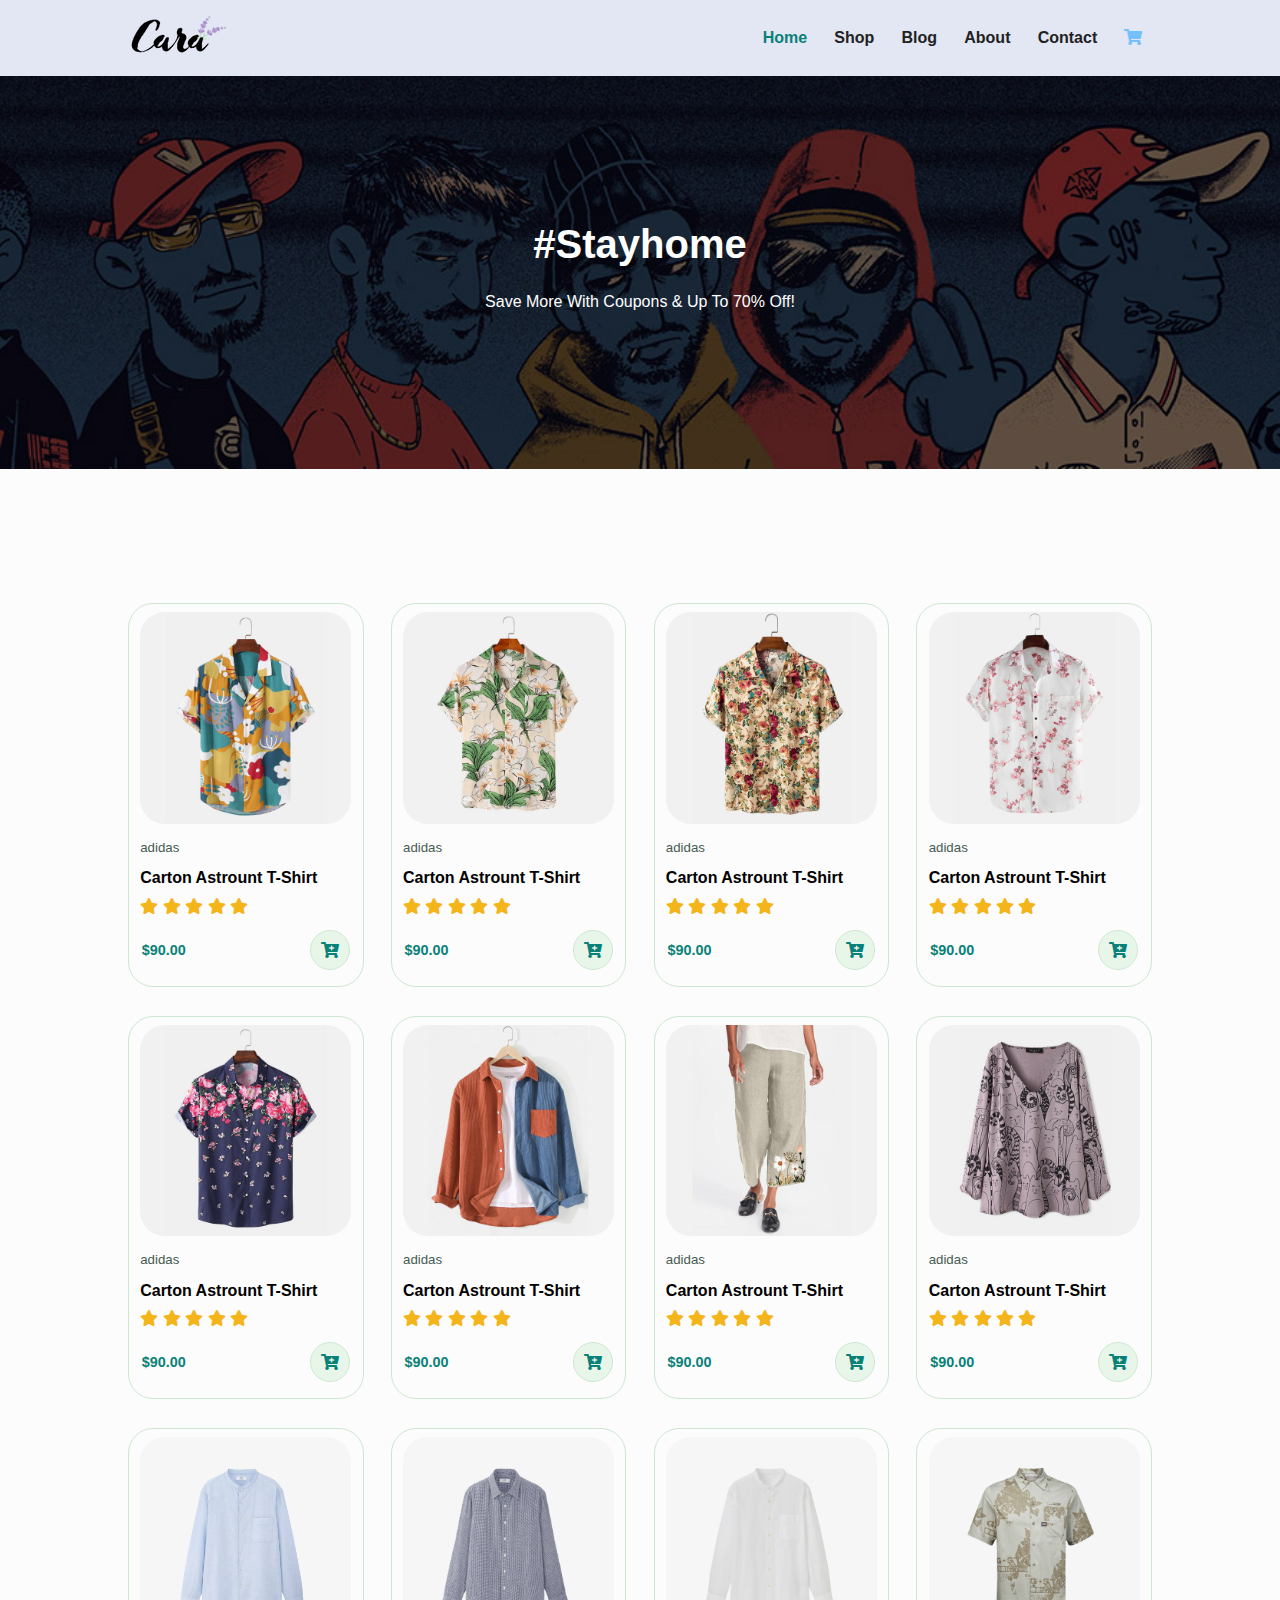
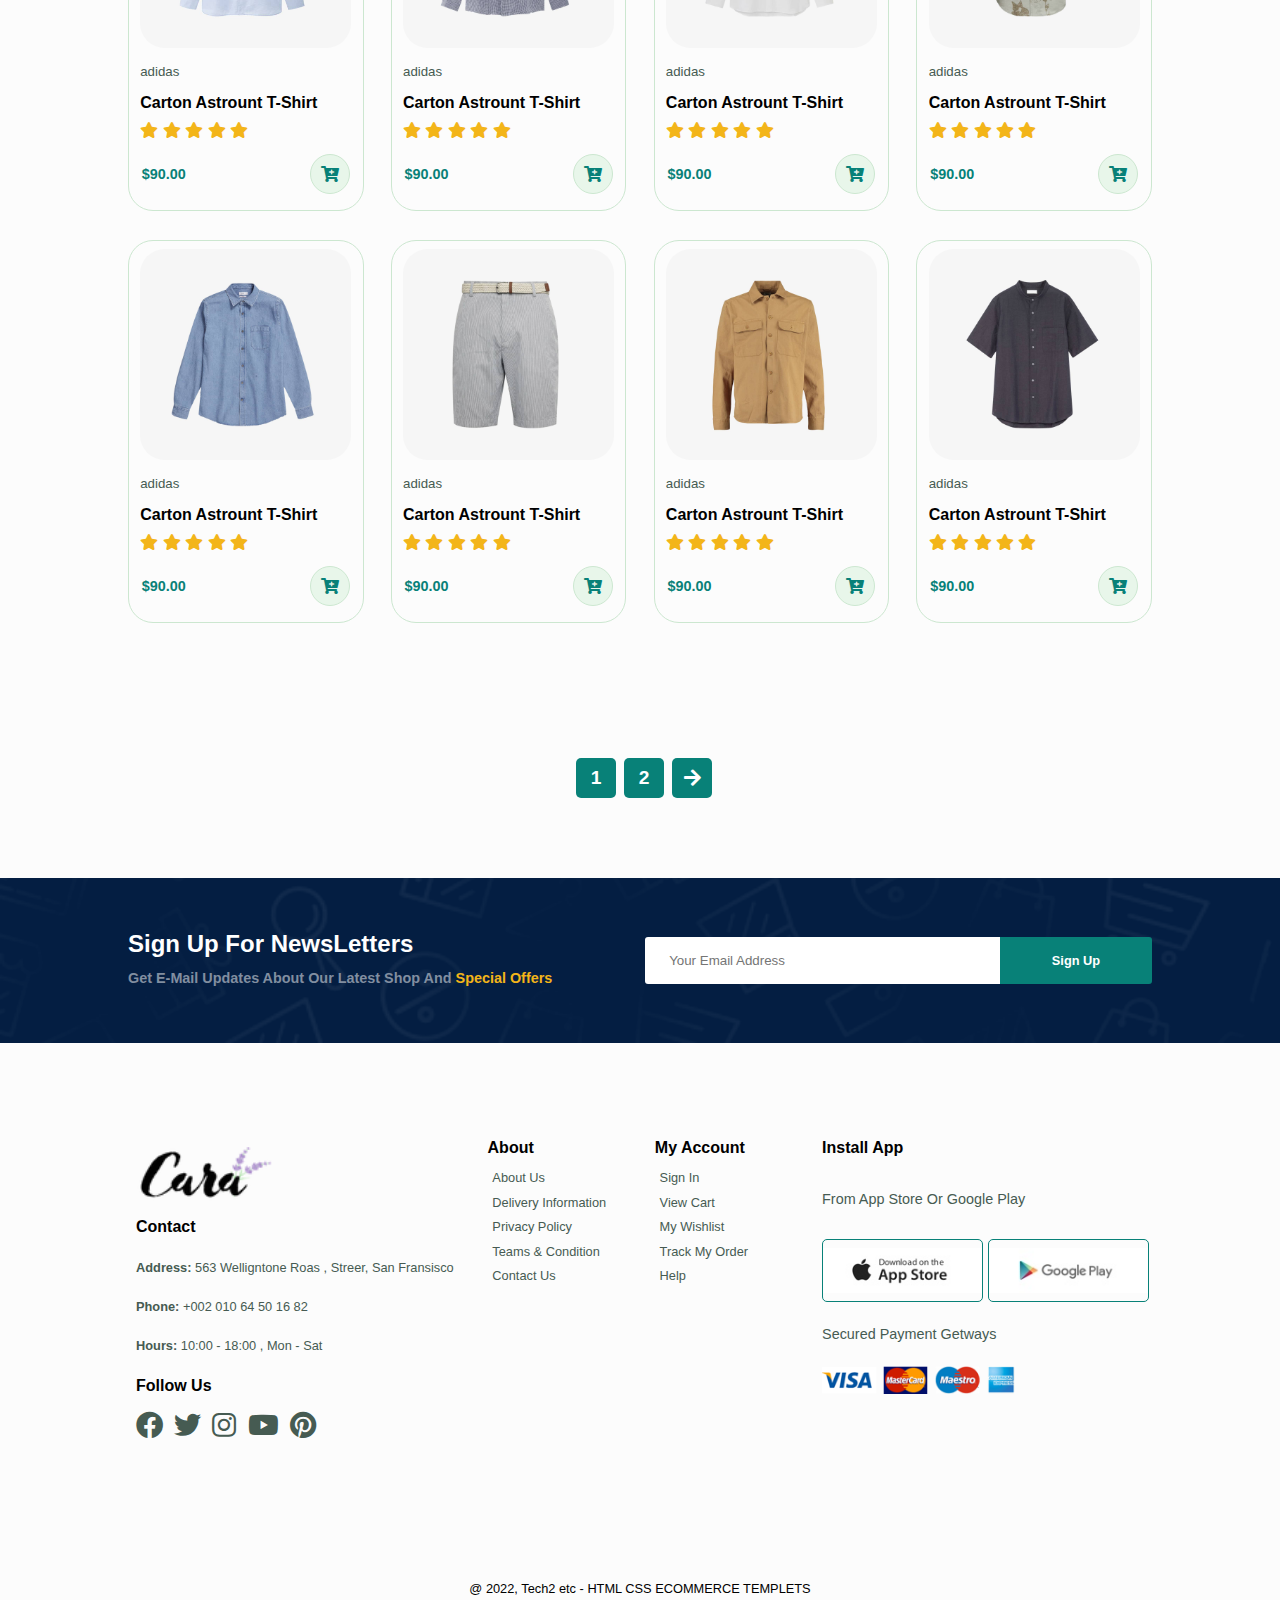
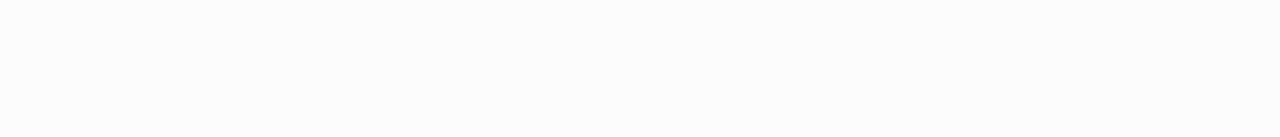
<file: shop.html>
<!DOCTYPE html>
<html lang="en">
  <head>
    <meta charset="UTF-8" />
    <meta name="viewport" content="width=device-width, initial-scale=1.0" />
    <title>SHOP</title>
    <link rel="stylesheet" href="css/all.min.css" />
    <link rel="stylesheet" href="css/style.css" />
  </head>
  <body>
    <!----------------------------- start header ----------------------------------->
    <header id="head" class="head">
      <nav class="navbar">
        <div class="content">
          <div class="nav-logo">
            <img src="img/logo.png" alt="" />
          </div>
          <input type="checkbox" name="bars" id="bar" />
          <ul class="nav-list">
            <li><a href="index.htm" class="active">Home</a></li>
            <li><a href="shop.html">Shop</a></li>
            <li><a href="blog.html">Blog</a></li>
            <li><a href="about.html">About</a></li>
            <li><a href="contact.html">Contact</a></li>
            <li class="last-list">
              <a href="cart.html" class="cart"
                ><i class="fa-solid fa-cart-shopping"></i
              ></a>
            </li>
          </ul>
          <div id="mobile" class="mobile">
            <label for="bar" class="icon">
              <div class="one"></div>
              <div class="two"></div>
              <div class="three"></div>
            </label>
            <a href="cart.html" class="cart"
              ><i class="fa-solid fa-cart-shopping"></i
            ></a>
          </div>
        </div>
      </nav>
    </header>
    <!----------------------------- end header ------------------------------------->
    <!------------------------------ start section2 ------------------------------------->
    <section class="offer offer-shop">
      <h2>#stayhome</h2>
      <p>save more with coupons & up to 70% off!</p>
    </section>
    <!------------------------------- end section2 ------------------------------------->
    <!----------------------------- start section2 (product) ------------------------------------->
    <section class="feature">
      <div class="container">
        <div class="content">
          <div class="sec-item">
            <img src="img/products/f1.jpg" alt="" />
            <h5>adidas</h5>
            <h2>carton astrount t-shirt</h2>
            <i class="fa-solid fa-star"></i>
            <i class="fa-solid fa-star"></i>
            <i class="fa-solid fa-star"></i>
            <i class="fa-solid fa-star"></i>
            <i class="fa-solid fa-star"></i>
            <div class="item-bottom">
              <h3>$90.00</h3>
              <i class="fa-solid fa-cart-plus"></i>
            </div>
          </div>
          <div class="sec-item">
            <img src="img/products/f2.jpg" alt="" />
            <h5>adidas</h5>
            <h2>carton astrount t-shirt</h2>
            <i class="fa-solid fa-star"></i>
            <i class="fa-solid fa-star"></i>
            <i class="fa-solid fa-star"></i>
            <i class="fa-solid fa-star"></i>
            <i class="fa-solid fa-star"></i>
            <div class="item-bottom">
              <h3>$90.00</h3>
              <i class="fa-solid fa-cart-plus"></i>
            </div>
          </div>
          <div class="sec-item">
            <img src="img/products/f3.jpg" alt="" />
            <h5>adidas</h5>
            <h2>carton astrount t-shirt</h2>
            <i class="fa-solid fa-star"></i>
            <i class="fa-solid fa-star"></i>
            <i class="fa-solid fa-star"></i>
            <i class="fa-solid fa-star"></i>
            <i class="fa-solid fa-star"></i>
            <div class="item-bottom">
              <h3>$90.00</h3>
              <i class="fa-solid fa-cart-plus"></i>
            </div>
          </div>
          <div class="sec-item">
            <img src="img/products/f4.jpg" alt="" />
            <h5>adidas</h5>
            <h2>carton astrount t-shirt</h2>
            <i class="fa-solid fa-star"></i>
            <i class="fa-solid fa-star"></i>
            <i class="fa-solid fa-star"></i>
            <i class="fa-solid fa-star"></i>
            <i class="fa-solid fa-star"></i>
            <div class="item-bottom">
              <h3>$90.00</h3>
              <i class="fa-solid fa-cart-plus"></i>
            </div>
          </div>
          <div class="sec-item">
            <img src="img/products/f5.jpg" alt="" />
            <h5>adidas</h5>
            <h2>carton astrount t-shirt</h2>
            <i class="fa-solid fa-star"></i>
            <i class="fa-solid fa-star"></i>
            <i class="fa-solid fa-star"></i>
            <i class="fa-solid fa-star"></i>
            <i class="fa-solid fa-star"></i>
            <div class="item-bottom">
              <h3>$90.00</h3>
              <i class="fa-solid fa-cart-plus"></i>
            </div>
          </div>
          <div class="sec-item">
            <img src="img/products/f6.jpg" alt="" />
            <h5>adidas</h5>
            <h2>carton astrount t-shirt</h2>
            <i class="fa-solid fa-star"></i>
            <i class="fa-solid fa-star"></i>
            <i class="fa-solid fa-star"></i>
            <i class="fa-solid fa-star"></i>
            <i class="fa-solid fa-star"></i>
            <div class="item-bottom">
              <h3>$90.00</h3>
              <i class="fa-solid fa-cart-plus"></i>
            </div>
          </div>
          <div class="sec-item">
            <img src="img/products/f7.jpg" alt="" />
            <h5>adidas</h5>
            <h2>carton astrount t-shirt</h2>
            <i class="fa-solid fa-star"></i>
            <i class="fa-solid fa-star"></i>
            <i class="fa-solid fa-star"></i>
            <i class="fa-solid fa-star"></i>
            <i class="fa-solid fa-star"></i>
            <div class="item-bottom">
              <h3>$90.00</h3>
              <i class="fa-solid fa-cart-plus"></i>
            </div>
          </div>
          <div class="sec-item">
            <img src="img/products/f8.jpg" alt="" />
            <h5>adidas</h5>
            <h2>carton astrount t-shirt</h2>
            <i class="fa-solid fa-star"></i>
            <i class="fa-solid fa-star"></i>
            <i class="fa-solid fa-star"></i>
            <i class="fa-solid fa-star"></i>
            <i class="fa-solid fa-star"></i>
            <div class="item-bottom">
              <h3>$90.00</h3>
              <i class="fa-solid fa-cart-plus"></i>
            </div>
          </div>
          <div class="sec-item">
            <img src="img/products/n1.jpg" alt="" />
            <h5>adidas</h5>
            <h2>carton astrount t-shirt</h2>
            <i class="fa-solid fa-star"></i>
            <i class="fa-solid fa-star"></i>
            <i class="fa-solid fa-star"></i>
            <i class="fa-solid fa-star"></i>
            <i class="fa-solid fa-star"></i>
            <div class="item-bottom">
              <h3>$90.00</h3>
              <i class="fa-solid fa-cart-plus"></i>
            </div>
          </div>
          <div class="sec-item">
            <img src="img/products/n2.jpg" alt="" />
            <h5>adidas</h5>
            <h2>carton astrount t-shirt</h2>
            <i class="fa-solid fa-star"></i>
            <i class="fa-solid fa-star"></i>
            <i class="fa-solid fa-star"></i>
            <i class="fa-solid fa-star"></i>
            <i class="fa-solid fa-star"></i>
            <div class="item-bottom">
              <h3>$90.00</h3>
              <i class="fa-solid fa-cart-plus"></i>
            </div>
          </div>
          <div class="sec-item">
            <img src="img/products/n3.jpg" alt="" />
            <h5>adidas</h5>
            <h2>carton astrount t-shirt</h2>
            <i class="fa-solid fa-star"></i>
            <i class="fa-solid fa-star"></i>
            <i class="fa-solid fa-star"></i>
            <i class="fa-solid fa-star"></i>
            <i class="fa-solid fa-star"></i>
            <div class="item-bottom">
              <h3>$90.00</h3>
              <i class="fa-solid fa-cart-plus"></i>
            </div>
          </div>
          <div class="sec-item">
            <img src="img/products/n4.jpg" alt="" />
            <h5>adidas</h5>
            <h2>carton astrount t-shirt</h2>
            <i class="fa-solid fa-star"></i>
            <i class="fa-solid fa-star"></i>
            <i class="fa-solid fa-star"></i>
            <i class="fa-solid fa-star"></i>
            <i class="fa-solid fa-star"></i>
            <div class="item-bottom">
              <h3>$90.00</h3>
              <i class="fa-solid fa-cart-plus"></i>
            </div>
          </div>
          <div class="sec-item">
            <img src="img/products/n5.jpg" alt="" />
            <h5>adidas</h5>
            <h2>carton astrount t-shirt</h2>
            <i class="fa-solid fa-star"></i>
            <i class="fa-solid fa-star"></i>
            <i class="fa-solid fa-star"></i>
            <i class="fa-solid fa-star"></i>
            <i class="fa-solid fa-star"></i>
            <div class="item-bottom">
              <h3>$90.00</h3>
              <i class="fa-solid fa-cart-plus"></i>
            </div>
          </div>
          <div class="sec-item">
            <img src="img/products/n6.jpg" alt="" />
            <h5>adidas</h5>
            <h2>carton astrount t-shirt</h2>
            <i class="fa-solid fa-star"></i>
            <i class="fa-solid fa-star"></i>
            <i class="fa-solid fa-star"></i>
            <i class="fa-solid fa-star"></i>
            <i class="fa-solid fa-star"></i>
            <div class="item-bottom">
              <h3>$90.00</h3>
              <i class="fa-solid fa-cart-plus"></i>
            </div>
          </div>
          <div class="sec-item">
            <img src="img/products/n7.jpg" alt="" />
            <h5>adidas</h5>
            <h2>carton astrount t-shirt</h2>
            <i class="fa-solid fa-star"></i>
            <i class="fa-solid fa-star"></i>
            <i class="fa-solid fa-star"></i>
            <i class="fa-solid fa-star"></i>
            <i class="fa-solid fa-star"></i>
            <div class="item-bottom">
              <h3>$90.00</h3>
              <i class="fa-solid fa-cart-plus"></i>
            </div>
          </div>
          <div class="sec-item">
            <img src="img/products/n8.jpg" alt="" />
            <h5>adidas</h5>
            <h2>carton astrount t-shirt</h2>
            <i class="fa-solid fa-star"></i>
            <i class="fa-solid fa-star"></i>
            <i class="fa-solid fa-star"></i>
            <i class="fa-solid fa-star"></i>
            <i class="fa-solid fa-star"></i>
            <div class="item-bottom">
              <h3>$90.00</h3>
              <i class="fa-solid fa-cart-plus"></i>
            </div>
          </div>
        </div>
      </div>
    </section>
    <!------------------------------ end section2 (product) ------------------------------------->
    <!------------------------------ start section3 (buttons) ------------------------------------->
    <section class="multiple-button">
        <a href="#">1</a>
        <a href="#">2</a>
        <a href="#"><i class="fa-solid fa-arrow-right"></i></a>
    </section>
    <!------------------------------ end section3 (buttons) ------------------------------------->
        <!----------------------------- start section4 (form) ------------------------------------->
        <section class="form">
          <div class="container">
            <div class="content">
              <div class="form-left">
                <h4>Sign Up For NewsLetters</h4>
                <p>
                  Get E-mail Updates About Our Latest Shop And
                  <span>Special Offers</span>
                </p>
              </div>
              <div class="form-right">
                <form action="">
                  <input
                    type="email"
                    name="email"
                    placeholder="Your Email Address"
                  />
                  <button type="submit">Sign Up</button>
                </form>
              </div>
            </div>
          </div>
        </section>
          <!----------------------------- end section4 (form) ------------------------------------->
              <!----------------------------- start footer ------------------------------------->
    <footer class="footer">
      <div class="foot-up-box">
        <img src="img/logo.png" alt="">
        <h4>contact</h4>
        <ul>
          <li>
            <p><span>address:</span> 563 welligntone roas , streer, san fransisco</p>
          </li>
          <li><p><span>phone:</span> +002 010 64 50 16 82</p></li>
          <li><p><span>hours:</span> 10:00 - 18:00 , mon - sat</p></li>
        </ul>
        <h4>follow us</h4>
        <ul class="footer-icons">
          <li><i class="fa-brands fa-facebook"></i></li>
          <li><i class="fa-brands fa-twitter"></i></li>
          <li><i class="fa-brands fa-instagram"></i></li>
          <li><i class="fa-brands fa-youtube"></i></li>
          <li><i class="fa-brands fa-pinterest"></i></li>
        </ul>
      </div>
      <div class="foot-up-box foot-special">
        <h4>about</h4>
        <a href="#">about us</a>
        <a href="#">delivery information</a>
        <a href="#">privacy policy</a>
        <a href="#">teams & condition</a>
        <a href="#">contact us</a>
      </div>
      <div class="foot-up-box foot-special">
        <h4>my account</h4>
        <a href="#">sign in</a>
        <a href="#">view cart</a>
        <a href="#">my wishlist</a>
        <a href="#">track my order</a>
        <a href="#">help</a>
      </div>
      <div class="foot-up-box">
        <h4>install app</h4>
        <br>
        <p>from app store or google play</p>
        <div class="foot-box-img">
          <img src="img/pay/app.jpg" alt="">
          <img src="img/pay/play.jpg" alt="">
        </div>
        <p>secured payment getways</p>
        <img src="img/pay/pay.png" alt="">
      </div>
    <div class="foot-allright">@ 2022, Tech2 etc - HTML CSS ECOMMERCE TEMPLETS</div>
  </footer>
  <!----------------------------- end footer ------------------------------------->
  </body>
</html>
</file>
<file: css/style.css>
*{
    padding: 0;
    margin: 0;
    box-sizing: border-box;
    font-family: sans-serif;
}
:root{
    --main-color:#222222;
    --hover-color:#088178;
    --text-color:#465B52;
    --nav-icon-color:#74C0FC;
    --icon-color:#465B52;
    --bg-navbar-color:#E3E6F3;
    --card-color:#CCE7D0;
}
.container{
    width: 80%;
    margin: auto;
}
img{
    width: 100%;
}
ul li{
    list-style: none;
}
a{
    text-decoration: none;
}
body{
    background-color: #FCFCFC;
}
label , button , .sec-item,
.sec-item img{
    cursor: pointer;
}
h1, h2 , h4, p, button, h6 {
    text-transform: capitalize;
}
h2{
    font-size: 2.5rem;
    line-height: 1.5;
}
p{
    color: var(--text-color);
}
th{
    text-transform: uppercase;
}
.mini-cards , .feature , .Arrival,
.offer,.sec5, .form , .multiple-button ,
 .blog , .about,
 .map , .contact, .cart-table{
    padding: 1rem 0rem;
    margin: 4rem 0rem;
}
.content{
    display: flex;
    justify-content: space-between;
    align-items: center;
}
/* global media query */
@media screen and (max-width:500px) {
    .container{
        width: 95%;
    }  
}
/* global media query */
/********************** start header ****************************/
/********************** start navbar ****************************/
#head .navbar{
    width: 100%;
    background-color: var(--bg-navbar-color);
     padding: 1rem 8rem;
     position: fixed;
     top: 0;
     left: 0;
     z-index: 99;
}
.head .navbar .content .nav-list,
.head .navbar .content .mobile{
    display: flex;
    align-items: center;
}
.cart i{
    color: var(--nav-icon-color);
}
.head .navbar .content .nav-list li a{
    padding: .6rem;
    margin-left: .5rem;
    color: var(--main-color);
    font-size: 1rem;
    font-weight: bold;
    position: relative;
    transition: all .4s;
    -webkit-transition: all .4s;
    -moz-transition: all .4s;
    -ms-transition: all .4s;
    -o-transition: all .4s;
}
.head .navbar .content .nav-list li a:not(a.cart)::after{
   content: "";
   position: absolute;
   bottom: 0;
   left: 10%;
   width: 0%;
   margin: auto;
   height: 3px;
   background-color: var(--hover-color);
   transition: all .4s;
   -webkit-transition: all .4s;
   -moz-transition: all .4s;
   -ms-transition: all .4s;
   -o-transition: all .4s;
}
.head .navbar .content .nav-list li a:not(a.cart):hover,
.head .navbar .content .nav-list li a:not(a.cart):hover::after
{
    color: var(--hover-color);
    width: 85%;
}
.head .navbar .content .nav-list li a.active{
    color: var(--hover-color);
}
.navbar input{
    display: none;
}
.navbar .mobile .cart i{
    margin-left: .5rem;
}
.navbar .mobile label div{
    width: 25px;
    height: 3px;
    background-color: var(--main-color);
    margin-bottom: .3rem;
    transition: all .1s;
    -webkit-transition: all .1s;
    -moz-transition: all .1s;
    -ms-transition: all .1s;
    -o-transition: all .1s;
}
label:hover .one{
    transform: rotate(45deg) translate(7px,6px);
    -webkit-transform: rotate(45deg) translate(7px,6px);
    -moz-transform: rotate(45deg) translate(7px,6px);
    -ms-transform: rotate(45deg) translate(7px,6px);
    -o-transform: rotate(45deg) translate(7px,6px);
    height: .2rem;
}
   label:hover .two{
      opacity: 0;
  }
  label:hover .three{
    transform: rotate(-45deg) translate(5px,-3.5px);
    -webkit-transform: rotate(-45deg) translate(5px,-3.5px);
    -moz-transform: rotate(-45deg) translate(5px,-3.5px);
    -ms-transform: rotate(-45deg) translate(5px,-3.5px);
    -o-transform: rotate(-45deg) translate(5px,-3.5px);
    height: .2rem;
}
.navbar .mobile a.cart{
    font-size: 1.3rem;
    color: var(--main-color);
    padding-bottom: .3rem;
}
#mobile{
    display: none;
}
/************************* media query navbar ****************************/
@media screen and (max-width:1200px) {
    #head .navbar{
        padding: 1rem 7rem;
    }  
}
@media screen and (max-width:990px) {
    #head .navbar{
        padding: 1rem 5.7rem;
    }  
}
@media screen and  (max-width: 768px){
    #head .navbar{
        padding: 1rem 0rem;
    } 
    #mobile{
        display: block;
    }
    .head .navbar .content .nav-list{
        flex-direction: column;
        position: absolute;
        width: 100%;
        height: 0;
        top: 100%;
        left: 0;
        padding: 0;
        text-align: center;
        overflow: hidden;
        background-color: var(--nav-icon-color);
        transition: all .5s;
        -webkit-transition: all .5s;
        -moz-transition: all .5s;
        -ms-transition: all .5s;
        -o-transition: all .5s;
}
    .head .navbar .content .nav-list li{
        display: block;
        width: 100%;
        margin: .7rem 0rem;
        padding: 1rem 0rem;
        background-color: var(--bg-navbar-color);
    }
    .head .navbar .content .nav-list li.last-list{
        display: none;
    }
    .head .navbar .content .nav-list li a::after{
        display: none;
    }
    #mobile{
         display: flex;
         padding: .5rem;
    }
    #bar:checked+.nav-list{
        height: 80vh;
    }

}
/************************* media query navbar ****************************/
/****************************** end navbar **************************************/
/****************************** start landing **************************************/
.head .land{
    width: 100%;
    height: 100vh;
    background-image: url("../img/hero4.png");
    background-size: cover;
    background-position: 50% 25%;
    display: flex;
    justify-content: center;
    align-items: flex-start;
}
.head .land h4{
   font-size: 1.2rem;
   margin-bottom: 1.5rem;
}
.head .land h1{
    font-size: 3rem;
    color: var(--hover-color);
}
.head .land p{
    /* color: var(--text-color); */
    font-size: .9rem;
   padding: .5rem 0rem;
   margin: .5rem 0rem;
}
.head .land button{
    background-image: url("../img/button.png");
    background-size: cover;
    background-position: center;
    background-repeat: no-repeat;
    background-color: transparent;
    border: none;
    padding: .7rem 3rem;
    color: var(--hover-color);
    font-size: 1rem;
    font-weight: bold;
}
/************************* media query landing ****************************/
@media screen and (max-width:558px) {
    .head .land{
        background-position: 65% 30%;
    }
    .head .land h4{
        font-size: 1rem;
    }
    .head .land h2{
        font-size: 2rem;
    }
    .head .land h1{
        font-size: 2.5rem;
    }
    .head .land p{
        font-size: .8rem;
    }  
}
/************************* media query landing ****************************/
/****************************** end landing **************************************/
/****************************** end header **************************************************/
/****************************** start section1( mini-cards ) *********************************************/
.mini-cards .content .card-item{
    width: 15.5%;
    text-align: center;
    padding: 1rem .7rem;
    border: 1px solid var(--card-color);
    border-radius: 5px;
    -webkit-border-radius: 5px;
    -moz-border-radius: 5px;
    -ms-border-radius: 5px;
    -o-border-radius: 5px;
    margin: .5rem 0rem;
}
.mini-cards .content .card-item:hover,
 .content .sec-item:hover{
    box-shadow: 20px 20px 34px rgb(0, 0, 0, 0.03);
}
.mini-cards .content .card-item img{
    margin: 1rem 0rem;
}
.mini-cards .content .card-item h6{
    background-color: #FDDDE4;
    color: var(--hover-color);
    padding:.4rem .5rem;
    width: fit-content;
    margin: auto;
    border-radius: 5px;
    line-height: 1.8;
    -webkit-border-radius: 5px;
    -moz-border-radius: 5px;
    -ms-border-radius: 5px;
    -o-border-radius: 5px;
}
.mini-cards .content .card-item:nth-child(2) h6{
    background-color: #CDEBBC;
}
.mini-cards .content .card-item:nth-child(3) h6{
    background-color: #d1e8f2;
}
.mini-cards .content .card-item:nth-child(4) h6{
    background-color: #cdd4f8;
}
.mini-cards .content .card-item:nth-child(5) h6{
    background-color: #F6DBF6;
}
.mini-cards .content .card-item:nth-child(6) h6{
    background-color: #FFF2E5;
}

/************************* media query section1 ****************************/
@media (max-width: 1200px){
    .mini-cards .content{
        flex-wrap: wrap;
    }
    .mini-cards .content .card-item{
        width: 19%;
    }
}
@media (max-width: 990px){
    .mini-cards .content .card-item{
        width: 24%;
    }
}
@media (max-width: 778px){
    .mini-cards .content .card-item{
        width: 31%;
        padding: .7rem;
    }
    .mini-cards .content .card-item img{
        width: 80%;
    }
}
@media (max-width: 558px){
    .mini-cards .content .card-item{
        width: 48%;
    }
    .mini-cards .content .card-item img{
        width: 70%;
    }
}
@media (max-width: 500px){
    .mini-cards .content .card-item{
        width: 56%;
        margin: auto;
        margin-bottom: .8rem;
    }
    .mini-cards .content .card-item img{
        width: 60%;
    }
}
/************************* media query section1 ****************************/
/******************************** end section1 **************************************/
/******************************** start section(2,4) Feature + Arrival **************************************/
  .sec-head ,
  .about-head{
    text-align: center;
    padding: 1.5rem 0rem;
    margin-bottom: 1.5rem;
}
 .sec-head h2{
    position: relative;
    font-size: 3rem;
}
 .sec-head h2::after{
    content: 'Summer Collection New Modern Design';
    position: absolute;
    top: 120%;
    left: 49.5%;
    transform: translate(-50%, -50%);
    width: 100%;
    font-size: .9rem;
    font-weight: 100;
    color: var(--text-color);
    -webkit-transform: translate(-50%, -50%);
    -moz-transform: translate(-50%, -50%);
    -ms-transform: translate(-50%, -50%);
    -o-transform: translate(-50%, -50%);
}
.feature .content,
.Arrival .content{
    margin-top: 1rem;
    flex-wrap: wrap;
    padding: 1.5rem 0rem;
}
 .sec-item{
    width: 23%;
    margin: .9rem 0rem;
    padding: .5rem .7rem;
    border: 1px solid var(--card-color);
    border-radius: 25px;
    -webkit-border-radius: 25px;
    -moz-border-radius: 25px;
    -ms-border-radius: 25px;
    -o-border-radius: 25px;
    overflow: hidden;
}
 .sec-item img{
    border-radius: 25px;
    -webkit-border-radius: 25px;
    -moz-border-radius: 25px;
    -ms-border-radius: 25px;
    -o-border-radius: 25px;
    margin-bottom:.5rem;
    transform: scale(1);
    -webkit-transform: scale(1);
    -moz-transform: scale(1);
    -ms-transform: scale(1);
    -o-transform: scale(1);
    transition: all .5s;
    -webkit-transition: all .5s;
    -moz-transition: all .5s;
    -ms-transition: all .5s;
    -o-transition: all .5s;
}
 .sec-item img:hover{
    transform: scale(1.1);
    -webkit-transform: scale(1.1);
    -moz-transform: scale(1.1);
    -ms-transform: scale(1.1);
    -o-transform: scale(1.1);
}
 .sec-item h5{
    color: var(--text-color);
    font-weight: 100;
    line-height: 1.8;
}
 .sec-item h2{
    font-size: 1rem;
    line-height: 1.4;
    padding: .5rem 0rem;
}
 .sec-item i.fa-star{
    color: #F3B519;
    padding-bottom: .5rem;
}
 .sec-item .item-bottom{
    display: flex;
    justify-content: space-between;
    align-items: center;
    padding: .5rem .1rem;
    color: var(--hover-color);
}
 .sec-item .item-bottom h3{
    font-size: .9rem;
}
 .sec-item .item-bottom i{
    background-color: #E8F6EA;
    border: .5px solid var(--card-color);
    width: 40px;
    height: 40px;
    text-align: center;
    border-radius: 50%;
    -webkit-border-radius: 50%;
    -moz-border-radius: 50%;
    -ms-border-radius: 50%;
    -o-border-radius: 50%;
    display: flex;
    align-items: center;
    justify-content: center;
    transition: all .5s;
    -webkit-transition: all .5s;
    -moz-transition: all .5s;
    -ms-transition: all .5s;
    -o-transition: all .5s;
}
.sec-item .item-bottom i:hover{
    background-color: var(--main-color);
    color: var(--bg-navbar-color);
}
/**************** media query section(2,4) Feature + Arrival **************/
@media (max-width: 1100px){
     .sec-item{
        width: 30%;
    }
}
@media (max-width: 920px){
     .sec-item{
        width: 37%;
    }
}
@media (max-width: 778px){
     .content {
       justify-content: space-around;
    }
     .sec-item{
        width: 33.5%;
    }
}
@media (max-width: 650px){

  .sec-item{
        width: 52%;
    }
}
@media (max-width: 516px){

  .sec-item{
        width: 90%;
    }
}
/******************************** end section(2,4) Feature + Arrival  **************************************/
/******************************** end section3  **************************************/
.offer{
    padding: .9rem 0rem;
    width: 100%;
    height: 45vh;
    text-align: center;
    background-image: url("../img/banner/b2.jpg");
    background-size: cover;
    background-position: center center;
    background-repeat: no-repeat;
    display:flex;
    flex-direction: column;
    align-items: center;
    justify-content: center;
}
.offer-shop{
    background-image: url("../img/banner/b1.jpg");
}
.offer-blog{
    background-image: url("../img/banner/b19.jpg");
    background-position: top center;
}
.offer-about{
    background-image: url("../img/about/banner.png");
    background-position: bottom 50%;
}
.offer h4 , .offer h3 , .offer h2, .offer p{
    color: #fff;
    line-height: 1.8;
    margin-bottom: .5rem;
}
.offer h4{
    font-size: 1rem;
}
.offer h3{
    font-size: 1.8rem;
}
.offer h3 span{
    color: #f00;
}
.offer button{
    color: var(--main-color);
    background-color: #fff;
    padding: 1rem 1.5rem;
    outline: none;
    border: none;
    font-weight: bold;
    border-radius: 5px;
    -webkit-border-radius: 5px;
    -moz-border-radius: 5px;
    -ms-border-radius: 5px;
    -o-border-radius: 5px;
    transition: all .5s;
    -webkit-transition: all .5s;
    -moz-transition: all .5s;
    -ms-transition: all .5s;
    -o-transition: all .5s;
}
.offer button:hover{
    background-color: var(--hover-color);
    color: #fff;
}
/******************************** end section3  **************************************/
/******************************** start section5  **************************************/
.sec5 .content{
    flex-wrap: wrap;
}
.sec5 .content .sec5-box{
    min-width: 49.5%; 
    color: #fff;
    margin-bottom: .8rem;
    padding: 2rem;
    display: flex;
    flex-direction: column;
    align-items: flex-start;
    justify-content:center;
    height: 50vh;
    background-image: url("../img/banner/b17.jpg");
    background-size: cover;
    background-position: center

}
.sec5 .content .box1{
    background-image: url("../img/banner/b10.jpg");
}
.sec5 .content .sec5-box .sec5-box-text h4{
    font-size: 1.2rem;
    font-weight: 100;
}
.sec5 .content .sec5-box .sec5-box-text p{
    color: #fff;
}
.sec5 .content .sec5-box .sec5-box-text button{
    padding: .8rem 1.5rem;
    color: #fff;
    background-color: transparent;
    outline: none;
    border: 1px solid #fff;
    margin-top: 1rem;
    font-weight: bold;
    transition: all .4s;
    -webkit-transition: all .4s;
    -moz-transition: all .4s;
    -ms-transition: all .4s;
    -o-transition: all .4s;
}
.sec5 .content .sec5-box .sec5-box-text button:hover{
    background-color: var(--hover-color);
    border: 1px solid var(--hover-color);
}
.sec5 .content .sec5-box2{
    min-width: 30%; 
    height: 30vh;
    color: #fff;
    padding: 2rem;
    margin-bottom: .8rem;
    display: flex;
    flex-direction: column;
    align-items: flex-start;
    justify-content:center;
    background-image: url("../img/banner/b7.jpg");
    background-size: cover;
    background-position: center
}
.sec5 .content .box3{
    background-image: url("../img/banner/b4.jpg");
}
.sec5 .content .box4{
    background-image: url("../img/banner/b18.jpg");
}
.sec5 .content .sec5-box2 .h4-red{
    color: red;
}
.sec5 .content .sec5-box2 h2{
    font-size: 1.5rem;
}
/********************* media query section5  *****************/
@media (max-width: 1200px){
    .sec5 .content .sec5-box{
        min-width: 80%;
    }
}
@media (max-width: 778px){
    .sec5 .content .sec5-box{
        min-width: 100%;
    }
    .sec5 .content .sec5-box2{
        min-width: 50%;
    }
}
@media (max-width: 558px){
    .sec5 .content .sec5-box .sec5-box-text h2{
        font-size: 1.8rem;
    }
    .sec5 .content .sec5-box2{
        min-width: 100%;
    }
}
/******************************** end section5  **************************************/
/******************************** start section6(form)  **************************************/
.form{
    width: 100%;
    padding: 3rem 0rem;
    background-image: url("../img/banner/b14.png");
    background-size: cover;
    background-position: 20% 30%;
    background-repeat: no-repeat;
    background-color: #041e42;
}
.form .content .form-left h4{
    color: #fff;
    font-size: 1.5rem;
    margin-bottom: .5rem;
}
.form .content .form-left,
.form .content .form-right{
 width: 49.5%;
}
.form .content .form-left p{
    color: #818EA0;
    line-height: 1.8;
    font-size: .9rem;
    font-weight: 700;
}
.form .content .form-left p span{
    color: #F3B519;
}
.form .content .form-right form{
    display: flex;
    align-items: center;
    justify-content: center;
    padding: .7rem 0rem;
}
.form .content .form-right form input[type="email"]{
 width: 70%;
 border-top-left-radius:3px ;
 -webkit-border-top-left-radius:3px ;
 -moz-border-top-left-radius:3px ;
 -ms-border-top-left-radius:3px ;
 -o-border-top-left-radius:3px ;
 border-bottom-left-radius:3px ;
 -webkit-border-bottom-left-radius:3px ;
 -moz-border-bottom-left-radius:3px ;
 -ms-border-bottom-left-radius:3px ;
 -o-border-bottom-left-radius:3px ;
}
.form .content .form-right form button{
  background-color: var(--hover-color);
  color: #fff;
  width: 30%;
  font-size: .8rem;
  font-weight: bold;
  border-top-right-radius: 3px;
  -webkit-border-top-right-radius: 3px;
  -moz-border-top-right-radius: 3px;
  -ms-border-top-right-radius: 3px;
  -o-border-top-right-radius: 3px;
  border-bottom-right-radius: 3px;
  -webkit-border-bottom-right-radius: 3px;
  -moz-border-bottom-right-radius: 3px;
  -ms-border-bottom-right-radius: 3px;
  -o-border-bottom-right-radius: 3px;

}
.form .content .form-right form input[type="email"],
.form .content .form-right form button{
    outline: none;
    border: none;
    padding: 1rem 1.5rem;
}
/********************** media query section 6 ******************/
@media (max-width: 1100px){
    .form .content .form-right form input[type="email"]{
        width: 50%;
    }
}
@media (max-width: 990px){
    .form .content{
        flex-direction: column;
        align-items: flex-start;
    }
    .form .content .form-left,
    .form .content .form-right{
        width: 100%;
    }
    .form .content .form-right form{
       justify-content: flex-start;
       width: 100%;
    }
    .form .content .form-right form button{
        width: 40%;
    }
}
@media (max-width: 500px){
    .form .content .form-left h4{
        font-size: 1rem;
    }
    .form .content .form-left p{
        font-size: .65rem;
    }

}

/******************************** end section6  **************************************/
/******************************** start shop , blog (buttons)  **************************************/
.multiple-button{
    width: 50%;
    margin:auto;
    display: flex;
    justify-content: center;
    align-items: center;
}
.multiple-button a{
    color: #fff;
    width: 40px;
    height: 40px;
    font-size: 1.2rem;
    font-weight: bold;
    background-color: var(--hover-color);
    border-radius: 5px;
    -webkit-border-radius: 5px;
    -moz-border-radius: 5px;
    -ms-border-radius: 5px;
    -o-border-radius: 5px;
    display: flex;
    align-items: center;
    justify-content: center;
    margin-left: .5rem;
}
/******************************** end shop , blog (buttons)  **************************************/
/******************************** start blog  **************************************/
.blog .content{
    margin: 2rem 0rem ;
    padding: 1rem 0rem ;
}
.blog .content .blog-img,
.blog .content .blog-text{
    width: 48%;
}
.blog .content .blog-img{
    position: relative;
    padding: .5rem;
    cursor: pointer;
}
.blog .content .blog-img::before{
    content: "";
    position: absolute;
    top: 50%;
    left: 50%;
    transform: translate(-50%, -50%);
    width: 0;
    height: 0;
    background-color: rgb(255 255 255 / 20%);
    border-radius: 100%;
    -webkit-border-radius: 100%;
    -moz-border-radius: 100%;
    -ms-border-radius: 100%;
    -o-border-radius: 100%;
    transition: all .5s;
    -webkit-transition: all .5s;
    -moz-transition: all .5s;
    -ms-transition: all .5s;
    -o-transition: all .5s;
    opacity: 0;
}
.blog .content .blog-img:hover::before{
  animation: circle .7s;
  -webkit-animation: circle .7s;
}
@-webkit-keyframes circle {
    0% {
		opacity: 1;
	}
	40% {
		opacity: 1;
	}
	100% {
		width: 100%;
		height: 100%;
		opacity: 0;
	}
    
}
@keyframes circle {
    0% {
		opacity: 1;
	}
	40% {
		opacity: 1;
	}
	100% {
		width: 120%;
		height: 120%;
		opacity: 0;
	}
    
}
.blog .content .blog-img img{
    height: 18rem;
    width: 100%;
    object-fit: cover;
}
.blog .content .blog-img h1{
    color: #c9cbce;
    font-size: 5rem;
    position: absolute;
    top: -15%;
    left: 5%;
    z-index: -1;
}

.blog .content .blog-text{
   padding: 1rem .5rem;
}
.blog .content .blog-text h4{
    line-height: 1.8;
    margin-bottom: 1rem;
    font-size: 1.2rem;
}
.blog .content .blog-text p{
    font-size: .9rem;
    margin-bottom: .8rem;
    line-height: 1.4;
}
.blog .content .blog-text a{
    color: var(--main-color);
    font-size: .7rem;
    font-weight: bold;
    padding: 1rem 0rem;
    position: relative;
    transition: all .6s;
    -webkit-transition: all .6s;
    -moz-transition: all .6s;
    -ms-transition: all .6s;
    -o-transition: all .6s;
}
.blog .content .blog-text a:hover{
    color: var(--hover-color);
}
.blog .content .blog-text a::after{
    content: "";
    position: absolute;
    background-color: var(--main-color);
    height: 2px;
    width: 50px;
    top: 50%;
    right:-60%;
    transition: all .6s;
    -webkit-transition: all .6s;
    -moz-transition: all .6s;
    -ms-transition: all .6s;
    -o-transition: all .6s;
}
.blog .content .blog-text a:hover::after{
    background-color: var(--hover-color);
    height: 50px;
    border-radius: 50%;
    -webkit-border-radius: 50%;
    -moz-border-radius: 50%;
    -ms-border-radius: 50%;
    -o-border-radius: 50%;
    top: 2%;
}
/* media query blog */
@media screen and (max-width:778px) 
{
    .blog .content{
        flex-wrap: wrap;
    }
    .blog .content .blog-img,
.blog .content .blog-text{
    width: 80%;
}
    
}
@media screen and (max-width:578px) {
    .blog .content .blog-img,
.blog .content .blog-text{
    width: 100%;
}
}
/******************************** end blog **************************************/
/******************************** start about **************************************/
.about .container .content{
    align-items: stretch;
}
.about .container .content .about-img,
.about .container .content .about-text{
    width: 48%;
    /* flex: 1; */
    padding: .5rem 0rem ;
}
.about .container .content .about-img img{
  height: 100%;
  object-fit: cover;
}
.about .container .content .about-text{
    text-align: center;
}
.about .container .content .about-text p{
    padding: .7rem 0rem;
    font-size: .9rem;
    line-height: 1.3;
    text-transform:unset;
}
.about .container .content .about-text p:nth-of-type(2){
 text-decoration: underline dotted;
}
.about .container .content .about-text marquee{
    background-color: #74C0FC;
    width: 100%;
    margin-top: .5rem;
    padding:0rem .3rem  ;
}
.about-video .container .about-head span{
    color: #551A8B;
    text-decoration: underline;
}
.about-video .about-frame-video{
    width: 70%;
    margin: auto;
    height: 100%;
}
.about-video .about-frame-video video{
    width: 100%;
    height: 100%;
    border-radius: 20px;
    -webkit-border-radius: 20px;
    -moz-border-radius: 20px;
    -ms-border-radius: 20px;
    -o-border-radius: 20px;
}
/* media query about  */
@media screen and (max-width:778px) {
    .about .container .content {
        flex-wrap: wrap;
    }
    .about .container .content .about-img,
.about .container .content .about-text{
    width: 100%;
}
}
/******************************** end about  **************************************/
/******************************** start map  **************************************/
.map .container .content .left-map{
    width: 40%;
}
.map .container .content .right-map{
    width: 55%;
    height: 400px;
}
.map .container .content .left-map h2,
.map .container .content .left-map h3,
.map .container .content .left-map .left-map-information li{
    margin-bottom: 1.2rem;
    padding: .2rem 0rem ;
}
.map .container .content .left-map h4,
.contact  .cont-form h4{
    line-height: 1.8;
    font-weight: normal;
}
.map .container .content .left-map h2,
.contact .cont-form h2{
    font-size: 1.5rem;
}
.map .container .content .left-map h3{
    font-weight: 500;
}
.map .container .content .left-map .left-map-information li{
    display: flex;
    align-items: center;
}
.map .container .content .left-map .left-map-information li i{
    margin-right: 1.4rem;
}
.map .container .content .left-map .left-map-information li p{
    font-size: .9rem;
}
.map .container .content .right-map iframe{
    width: 100%;
    height: 100%;
}
/* media query map */
@media screen and  (max-width: 768px){
    .map .container .content {
        flex-wrap: wrap;
    }
    .map .container .content .left-map,
    .map .container .content .right-map{
        width: 100%;
    }
}
/******************************** end map  **************************************/
/******************************** start contact  **************************************/
.contact{
    width: 95%;
    margin:auto;
    padding: 4rem;
    display: flex;
    justify-content: space-between;
    border: .5px solid var(--bg-navbar-color);
}
.contact .cont-form{
    width: 60%;
}
.contact .contact-img{
  width: 30%;
}
.contact .cont-form h4{
 text-transform: uppercase;
 font-size: .8rem;
}
.contact .cont-form h2,
.contact .cont-form form.contact-form-information input,
.contact .cont-form form.contact-form-information textarea{
    margin: 1rem 0rem;
}
.contact .cont-form form.contact-form-information input,
.contact .cont-form form.contact-form-information textarea
{
    width: 100%;
    outline: none;
    padding: .8rem;
   border: 1px solid var(--bg-navbar-color);
}
.contact .cont-form form.contact-form-information button{
    background-color: var(--hover-color);
    color: #fff;
    border: 1px solid var(--hover-color);
    padding: 1.1rem;
    font-weight: 600;
    border-radius: .5rem;
    -webkit-border-radius: .5rem;
    -moz-border-radius: .5rem;
    -ms-border-radius: .5rem;
    -o-border-radius: .5rem;
}
.contact .contact-img .cont-info{
    display: flex;
    align-items: flex-start;
    margin-bottom: 1.8rem;
}
.contact .contact-img .cont-info img{
    width: 20%;
    margin-right: 1.5rem;
}
.contact .contact-img .cont-info .img-text{
    padding-top: .5rem;
}
.contact .contact-img .cont-info ul{
    margin: .8rem 0rem;
}
.contact .contact-img .cont-info ul li p{
    font-size: .8rem;
    padding: .3rem 0rem ;
}
/* media query contact */
@media  screen and (max-width:778px) {
    .contact{
        flex-wrap: wrap;
    }
    .contact .cont-form,
    .contact .contact-img{
        width: 100%;
    }
    .contact .cont-form{
        margin-bottom: 2rem;
    }
}
@media  screen and (max-width:500px){
    .contact .contact-img .cont-info img {
      width: 30%;
    }
    .contact{
        padding: .5rem;
    }
}
/******************************** end contact  **************************************/
/******************************** start cart  **************************************/
.cart-table table{
    width: 85%;
    margin: auto;
    text-align: center;
    border-collapse: separate;
    border-spacing: 0px 20px;
}
.cart-table table thead {
   position: relative;
}
.cart-table table thead::after{
    content: "";
    position: absolute;
    width: 100%;
    height: 1px;
    background-color: var(--text-color);
    bottom: 0;
    left: 0;
}
.cart-table table thead::before{
    content: "";
    position: absolute;
    width: 100%;
    height: 1px;
    background-color: var(--text-color);
    top: 0;
    left: 0;
}
.cart-table table thead tr th{
    padding: 1rem 0rem;
    font-size: .8rem;
    font-weight: 900;
}
.cart-table table tbody tr td{
    width: 3%;
}
.cart-table table tbody tr td:nth-child(3) {
    width: 10%;
  }
.cart-table table tbody tr td i{
    color: #551A8B;
}
.cart-table table tbody tr td:nth-child(2) img{
    width: 50%;
}
.cart-table table tbody tr td span{
    font-size: .8rem;
    text-transform: capitalize;
}
.cart-table table tbody tr td input{
    width: 70px;
    padding:.5rem ;
}
/* media query table */
@media screen and (max-width:990px) {
    .cart-table table{
        width: 90%;
    }
}
@media screen and (max-width:778px) {
    .cart-table table{
        width: 95%;
    }
}
@media screen and (max-width:578px) {
    .cart-table table{
        width: 100%;
    }
    .cart-table table tbody tr td input{
        width: 40px;
    }
    .cart-table table tbody tr td span{
        font-size: .7rem;
    }
    .cart-table table thead tr th{
        padding: .3rem 0rem;
        font-size: .6rem;
    }
    .cart-table table tbody tr td:nth-child(2) img{
        width: 70%;
    }
}
@media screen and (max-width:499px) {
    .cart-table table tbody tr td span{
        font-size: .57rem;
    }
}
/******************************** end cart  **************************************/
/******************************** start footer  **************************************/
.footer{
    width: 100%;
    height: 70vh;
    display: flex;
    justify-content: space-between;
    flex-wrap: wrap;
    padding: 1rem 8rem;
}
.footer .foot-up-box{
    width: 33%;
    padding: .5rem;
    display: flex;
    flex-direction: column;
    align-items: flex-start;
}
.footer .foot-special{
    width: 15%;
}
.footer  .foot-up-box img{
    width: 60%;
    padding: .5rem 0rem;
}
.footer  .foot-up-box h4,
.footer  .foot-up-box ul li{
    margin: .5rem 0rem;
}
.footer  .foot-up-box ul li p span{
    font-weight: bold;    
}
.footer .foot-up-box ul li p{
    font-size: .8rem;
    padding: .5rem 0rem;
}
.footer  .foot-up-box .footer-icons{
    display: flex;
    align-items: center;
}
.footer  .foot-up-box .footer-icons li i{
    margin-right: .7rem;
    font-size: 1.7rem;
    color: var(--text-color);
    cursor: pointer;
    transition: all .5s;
    -webkit-transition: all .5s;
    -moz-transition: all .5s;
    -ms-transition: all .5s;
    -o-transition: all .5s;
}
.footer  .foot-up-box .footer-icons li:nth-child(1) i:hover{
    color: blue;

}
.footer  .foot-up-box .footer-icons li:nth-child(2) i:hover{
color: rgb(24, 123, 180);
}
.footer  .foot-up-box .footer-icons li:nth-child(3) i:hover{
color: rgb(139, 8, 97);
}
.footer  .foot-up-box .footer-icons li:nth-child(4) i:hover{
color: red;
}
.footer  .foot-up-box .footer-icons li:nth-child(5) i:hover{
color: rgb(255, 0, 72);
}
.footer  .foot-up-box a{
    color: var(--text-color);
    padding: .3rem;
    font-size: .8rem;
    text-transform: capitalize;
    transition: all .5s;
    -webkit-transition: all .5s;
    -moz-transition: all .5s;
    -ms-transition: all .5s;
    -o-transition: all .5s;
}
.footer  .foot-up-box a:hover{
    color: var(--hover-color);
}
.footer  .foot-up-box p{
    font-size: .9rem;
    margin: .5rem 0rem ;
}
.footer  .foot-up-box .foot-box-img{
    display: flex;
    align-items: flex-start;
    margin: 1rem 0rem ;
}
.footer  .foot-up-box .foot-box-img img{
    margin-right: .3rem;
    margin-top: .5rem;
    width: 50%;
    border: 1px solid var(--hover-color);
    border-radius: 5px;
    -webkit-border-radius: 5px;
    -moz-border-radius: 5px;
    -ms-border-radius: 5px;
    -o-border-radius: 5px;
}
.footer  .foot-up-box img{
    margin-top: .5rem;
}
.footer .foot-allright{
    width: 100%;
    text-align: center;
    padding: .5rem;
    font-size: .8rem;
}
/* media query footer */
@media screen and (max-width:990px){
   .footer{
    padding: 1rem 2rem;
   }
}
@media screen and (max-width:778px) {
    .footer .foot-up-box:nth-child(4){
        width: 50%;
        margin: .5rem 0rem;
    }
    .footer .foot-special{
        width: 20%;
    }
}
@media screen and (max-width:594px){
    .footer{
        padding: 1rem .5rem;
    }
    .footer .foot-up-box{
        width: 100%;
    }
    .footer .foot-special{
        width: 50%;
        margin: .5rem 0rem;
    }
}
@media screen and (max-width:500px){
    .footer .foot-up-box ul li p{
        font-size: .7rem;
    }
    .footer .foot-up-box p{
        font-size: .8rem;
    }
    .footer .foot-allright{
        font-size: .6rem;
    }
}
/******************************** end footer  **************************************/
</file>
